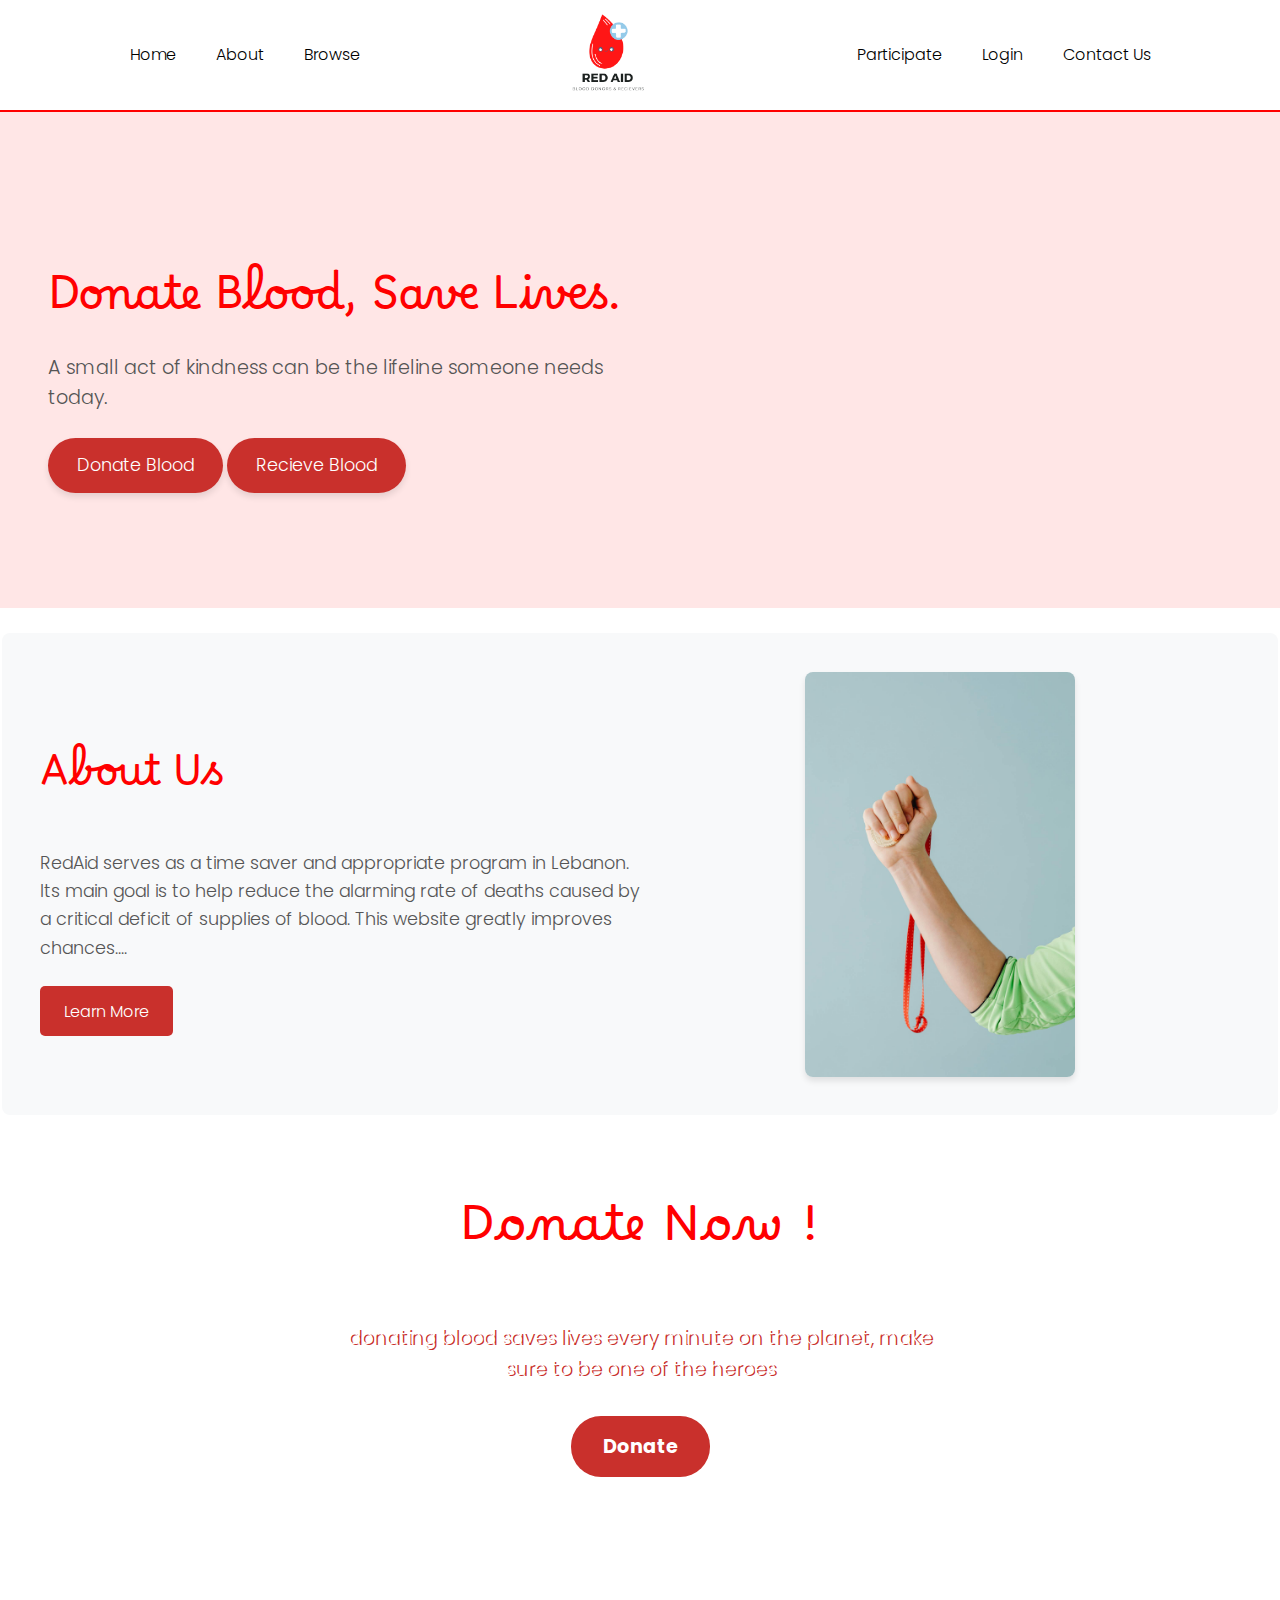
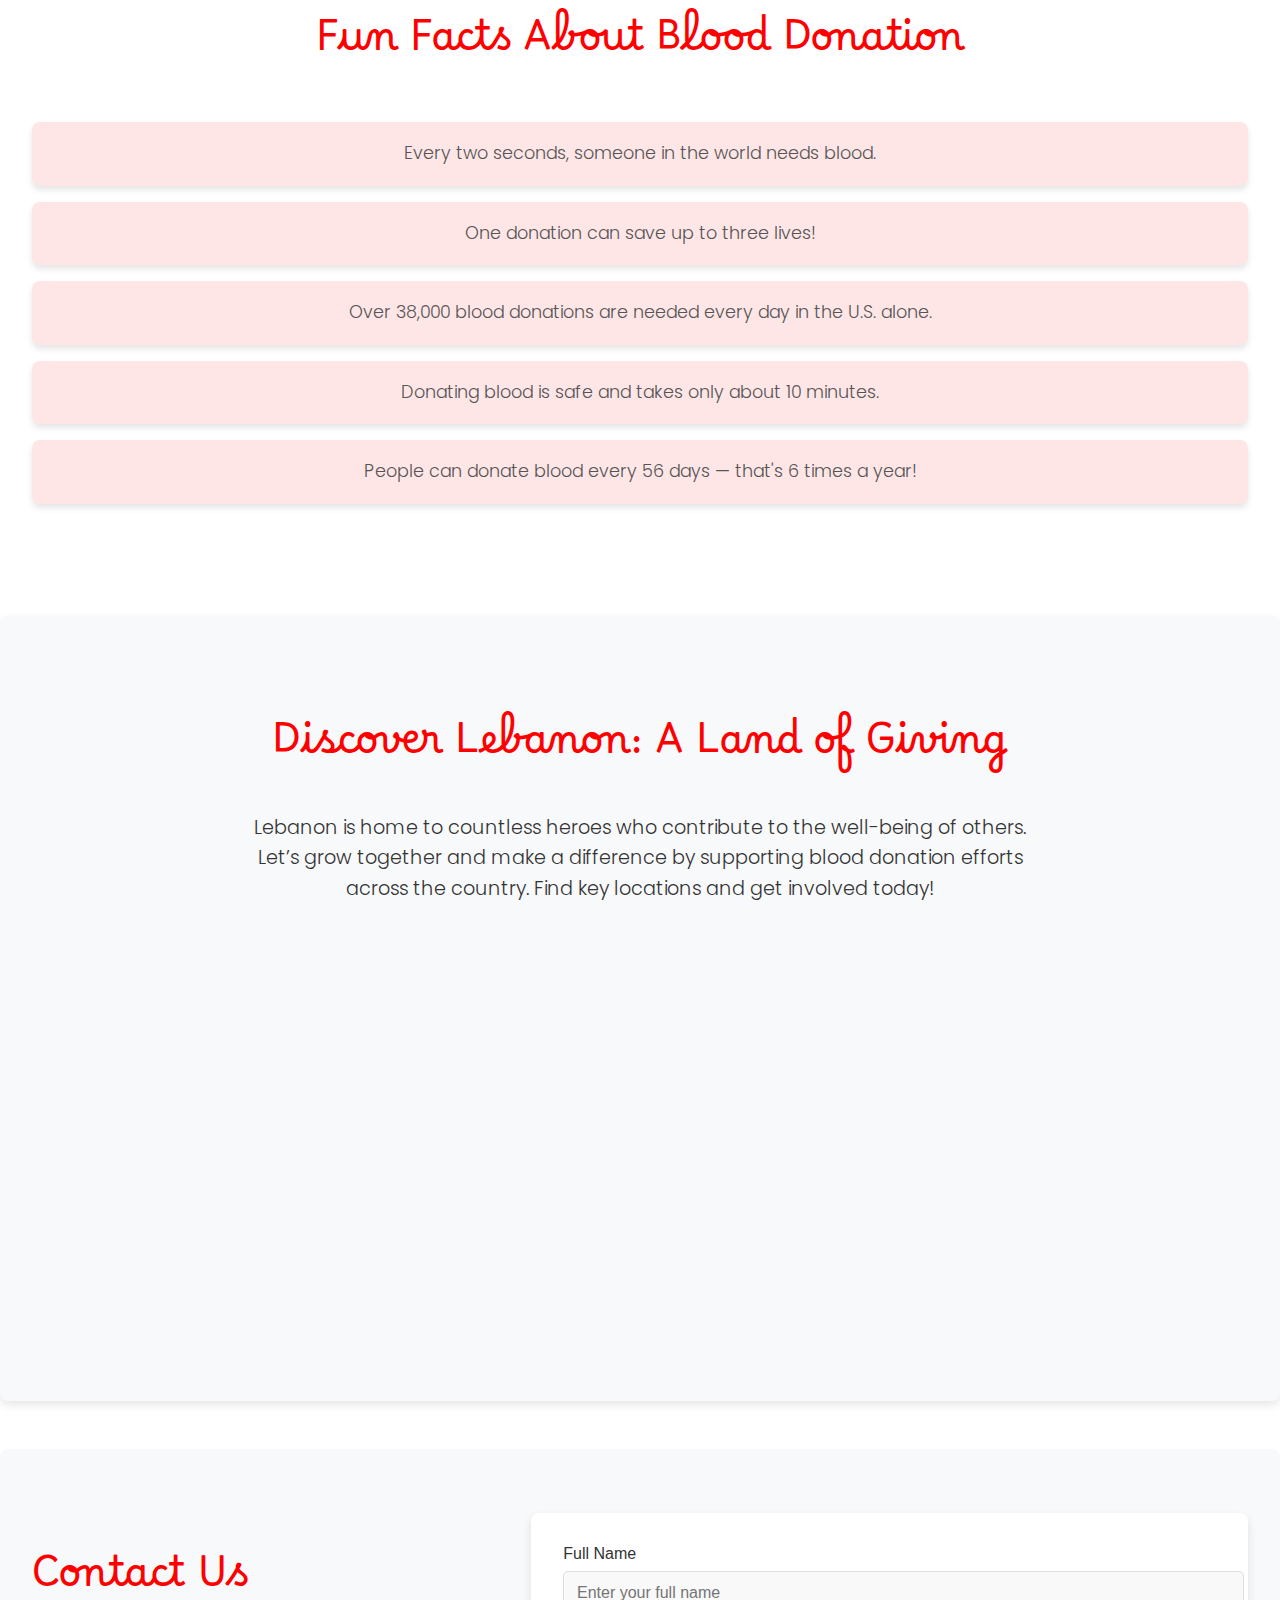
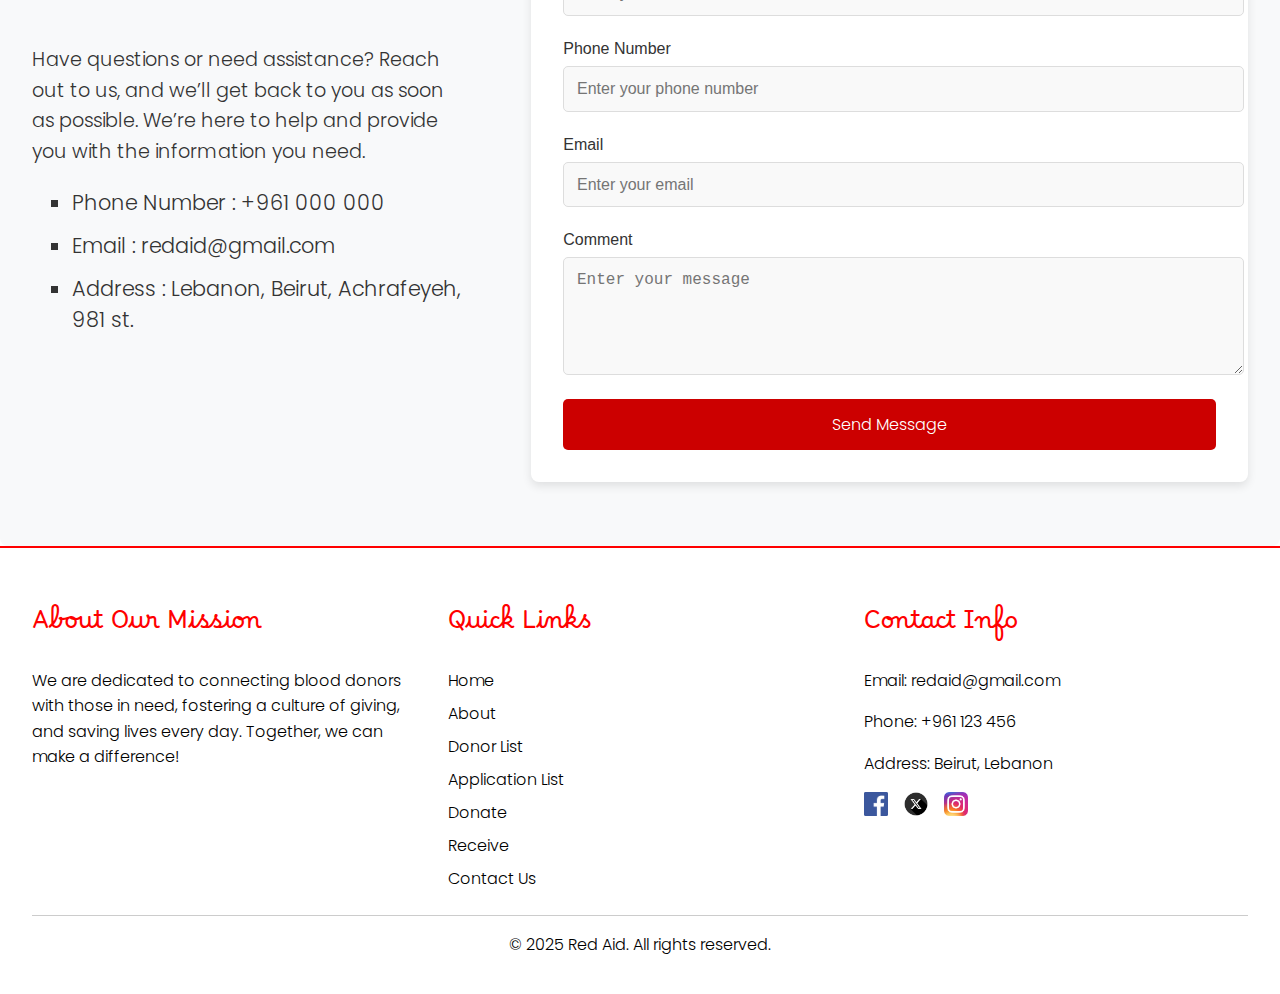
<file: index.html>
<!DOCTYPE html>
<html lang="en">
<head>
    <meta charset="UTF-8">
    <meta name="viewport" content="width=device-width, initial-scale=1.0">
    <title>Blood Aid</title>
    <link rel="stylesheet" href="styles/general.css">
    <script src="./js/header.js" defer></script>
    <link rel="stylesheet" href="styles/index.css">
    <link rel="icon" type="image/png" href="./Red Aid.png">
</head>
<body>
   
    <header id="desktopHeader">
        <nav>
            <ul>
                <li><a href="index.html">Home</a></li>
                <li><a href="about.html">About</a></li>
                <li>
                    <a href="#">Browse</a>
                    <ul class="dropdown">
                        <li><a href="donorList.html">Donor List</a></li>
                        <li><a href="applicationList.html">Application List</a></li>
                    </ul>
                </li>
            </ul>
        </nav>
    
        <div id="titleBox">
            <img src="Red Aid.png" alt="Blood Aid Logo">
        </div>
    
        <nav>
            <ul>
                <li>
                    <a href="#">Participate</a>
                    <ul class="dropdown">
                        <li><a href="donate.html">Donate</a></li>
                        <li><a href="receive.html">Receive</a></li>
                    </ul>
                </li>
                <li><a href="login.html">Login</a></li>
                <li><a href="contact.html">Contact Us</a></li>
            </ul>
        </nav>
    </header>
    
    <!-- Mobile Header (Hidden on Desktop) -->
    <header id="mobileHeader">
        <div id="titleBoxMobile">
            <img src="Red Aid.png" alt="Blood Aid Logo">
            <button id="menuToggle">&#9776;</button> <!-- Hamburger Icon -->
        </div>
    
        <nav id="mobileNav">

            <h1>Navigation</h1>

            <ul>
                <li><a href="index.html">Home</a></li>
                <li><a href="about.html">About</a></li>
                <li><a href="donorList.html">Donor List</a></li>
                <li><a href="applicationList.html">App List</a></li>
                <li><a href="donate.html">Donate</a></li>
                <li><a href="receive.html">Receive</a></li>
                <li><a href="login.html">Login</a></li>
                <li><a href="contact.html">Contact Us</a></li>
            </ul>

            <div class="social-links">
                <a href="#"><img src="./assets/facebookLogo.png" alt="Facebook"></a>
                <a href="#"><img src="./assets/xLogo.png" alt="Twitter"></a>
                <a href="#"><img src="./assets/instagramLogo.png" alt="Instagram"></a>
            </div>

        </nav>
    </header>
    

    <main>

        <section id="heroSection">
            
            <div>
                <h2>Donate Blood, Save Lives.</h2>
                <p>A small act of kindness can be the lifeline someone needs today.</p>
                <button>
                    <a href="donate.html">Donate Blood</a>
                </button>
                <button>
                    <a href="receive.html">Recieve Blood</a>
                </button>
            </div>

            <iframe width="560" height="400" src="https://www.youtube.com/embed/oK6OqphSbjU?si=2muKL_d8oHfhKzXJ" title="YouTube video player" frameborder="0" allow="accelerometer; autoplay; clipboard-write; encrypted-media; gyroscope; picture-in-picture; web-share" referrerpolicy="strict-origin-when-cross-origin" allowfullscreen></iframe>
            
        </section>

        <section id="aboutUs">

            <div class="about-content">
                <h2>About Us</h2>
        
                <p>
                    RedAid serves as a time saver and appropriate program in Lebanon. Its main goal is to help reduce the alarming rate of deaths caused by a critical deficit of supplies of blood. This website greatly improves chances....
                </p>
        
                <button><a href="about.html">Learn More</a></button>
            </div>
        
            <div class="about-image">
                <img src="assets/aboutVertical.jpg" alt="blood donation">
            </div>
        
        </section>

        <section id="callForAction">

            <h2>Donate Now !</h2>

            <p>donating blood saves lives every minute on the planet, make sure to be one of the heroes</p>

            <button><a href="donate.html">Donate</a></button>

        </section>

        <section id="funFacts">

            <h2>Fun Facts About Blood Donation</h2>
        
            <ul>
                <li>Every two seconds, someone in the world needs blood.</li>
                <li>One donation can save up to three lives!</li>
                <li>Over 38,000 blood donations are needed every day in the U.S. alone.</li>
                <li>Donating blood is safe and takes only about 10 minutes.</li>
                <li>People can donate blood every 56 days — that's 6 times a year!</li>
            </ul>
        
        </section>

        <section id="mapSection">

            <h2>Discover Lebanon: A Land of Giving</h2>
        
            <p>Lebanon is home to countless heroes who contribute to the well-being of others. Let’s grow together and make a difference by supporting blood donation efforts across the country. Find key locations and get involved today!</p>
        
            <div class="mapouter">
                <div class="gmap_canvas">
                    <iframe class="gmap_iframe" frameborder="0" scrolling="no" marginheight="0" marginwidth="0" src="https://maps.google.com/maps?width=650&amp;height=400&amp;hl=en&amp;q=Lebanon&amp;t=&amp;z=8&amp;ie=UTF8&amp;iwloc=B&amp;output=embed"></iframe>
                </div>
            </div>
        
        </section>

        <section id="contactUs">

            <div class="left">
                <h2>Contact Us</h2>
                <p>
                    Have questions or need assistance? Reach out to us, and we’ll get back to you as soon as possible. We’re here to help and provide you with the information you need.
                </p>
                <ul>
                    <li>Phone Number : +961 000 000</li>
                    <li>Email : redaid@gmail.com</li>
                    <li>Address : Lebanon, Beirut, Achrafeyeh, 981 st.</li>
                </ul>
            </div>
        
            <div class="right">
                <form action="https://formsubmit.co/mila.malaeb@gmail.com" method="POST" id="contactForm">
                    <div class="form-group">
                        <label for="fullName">Full Name</label>
                        <input type="text" id="fullName" name="fullName" placeholder="Enter your full name" required>
                    </div>
                    <div class="form-group">
                        <label for="phoneNumber">Phone Number</label>
                        <input type="tel" id="phoneNumber" name="phoneNumber" placeholder="Enter your phone number" required>
                    </div>
                    <div class="form-group">
                        <label for="email">Email</label>
                        <input type="email" id="email" name="email" placeholder="Enter your email" required>
                    </div>
                    <div class="form-group">
                        <label for="comment">Comment</label>
                        <textarea id="comment" name="comment" placeholder="Enter your message" rows="5" required></textarea>
                    </div>
                    <button type="submit">Send Message</button>
                </form>
            </div>
        
        </section>
        
    </main>

    <footer id="siteFooter">

        <div class="footer-content">
            <div class="footer-left">
                <h3>About Our Mission</h3>
                <p>
                    We are dedicated to connecting blood donors with those in need, fostering a culture of giving, and saving lives every day. Together, we can make a difference!
                </p>
            </div>
    
            <div class="footer-middle">
                <h3>Quick Links</h3>
                <ul>
                    <li><a href="index.html">Home</a></li>
                    <li><a href="about.html">About</a></li>
                    <li><a href="donorList.html">Donor List</a></li>
                    <li><a href="applicationList.html">Application List</a></li>
                    <li><a href="donate.html">Donate</a></li>
                    <li><a href="receive.html">Receive</a></li>
                    <li><a href="contact.html">Contact Us</a></li>
                </ul>
            </div>
    
            <div class="footer-right">
                <h3>Contact Info</h3>
                <p>Email: redaid@gmail.com</p>
                <p>Phone: +961 123 456</p>
                <p>Address: Beirut, Lebanon</p>
                <div class="social-links">
                    <a href="#"><img src="./assets/facebookLogo.png" alt="Facebook"></a>
                    <a href="#"><img src="./assets/xLogo.png" alt="Twitter"></a>
                    <a href="#"><img src="./assets/instagramLogo.png" alt="Instagram"></a>
                </div>
            </div>
        </div>
    
        <div class="footer-bottom">
            <p>&copy; 2025 Red Aid. All rights reserved.</p>
        </div>
    
    </footer>
    
   
</body>
</html>
</file>
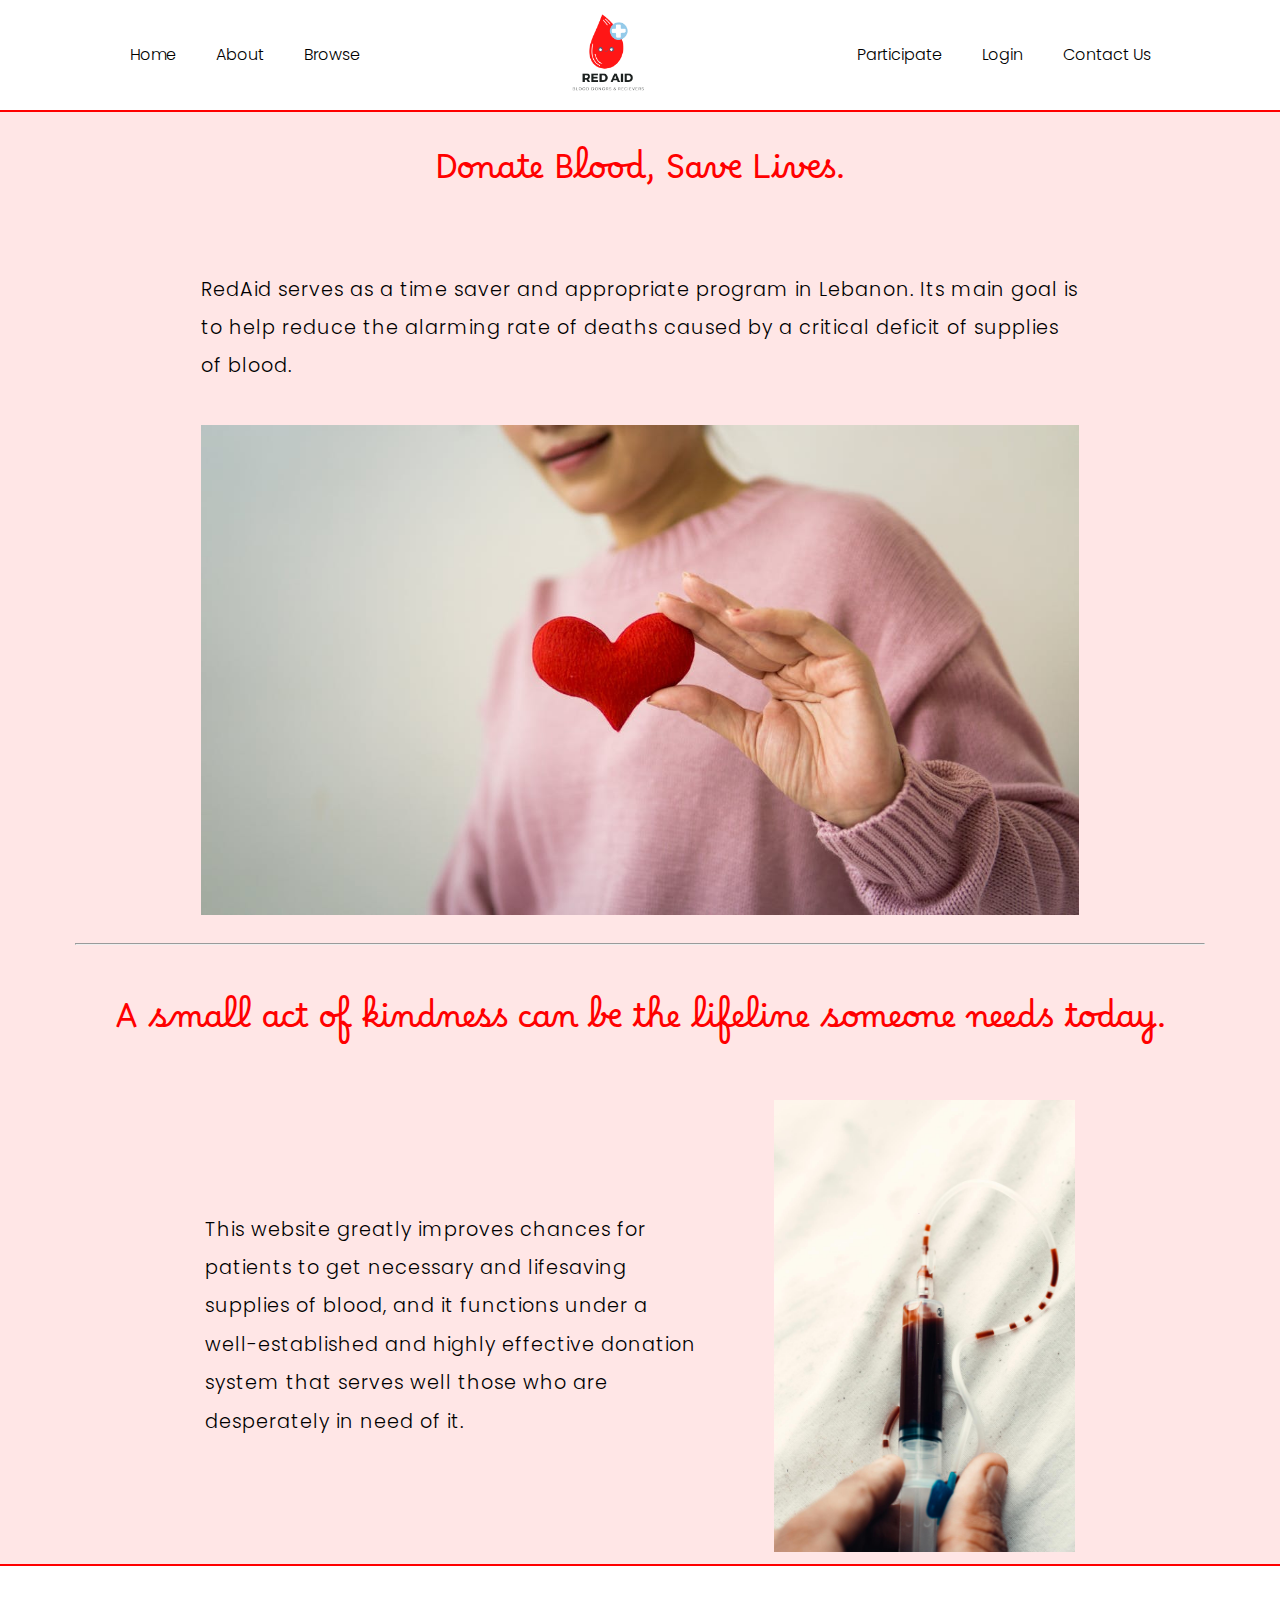
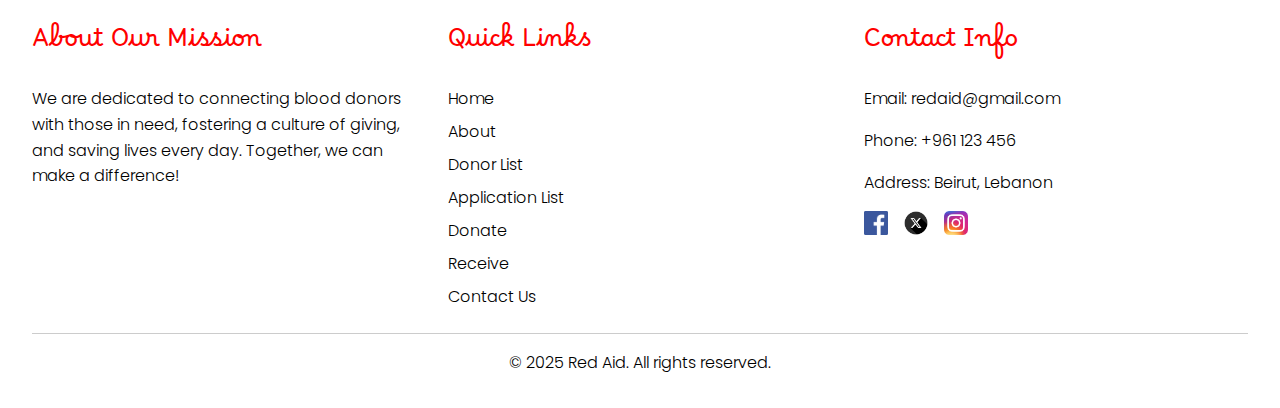
<file: about.html>
<!DOCTYPE html>
<html lang="en">
<head>
    <meta charset="UTF-8">
    <meta name="viewport" content="width=device-width, initial-scale=1.0">
    <title>About Us - Red Aid</title>
    <link rel="stylesheet" href="styles/general.css">
    <link rel="stylesheet" href="styles/about.css">
    <script src="./js/header.js" defer></script>
    <link rel="icon" type="image/png" href="./Red Aid.png">
</head>
<body>
    
  <header id="desktopHeader">
    <nav>
        <ul>
            <li><a href="index.html">Home</a></li>
            <li><a href="about.html">About</a></li>
            <li>
                <a href="#">Browse</a>
                <ul class="dropdown">
                    <li><a href="donorList.html">Donor List</a></li>
                    <li><a href="applicationList.html">Application List</a></li>
                </ul>
            </li>
        </ul>
    </nav>

    <div id="titleBox">
        <img src="Red Aid.png" alt="Blood Aid Logo">
    </div>

    <nav>
        <ul>
            <li>
                <a href="#">Participate</a>
                <ul class="dropdown">
                    <li><a href="donate.html">Donate</a></li>
                    <li><a href="receive.html">Receive</a></li>
                </ul>
            </li>
            <li><a href="login.html">Login</a></li>
            <li><a href="contact.html">Contact Us</a></li>
        </ul>
    </nav>
</header>

<!-- Mobile Header (Hidden on Desktop) -->
<header id="mobileHeader">
    <div id="titleBoxMobile">
        <img src="Red Aid.png" alt="Blood Aid Logo">
        <button id="menuToggle">&#9776;</button> <!-- Hamburger Icon -->
    </div>

    <nav id="mobileNav">

        <h1>Navigation</h1>

        <ul>
            <li><a href="index.html">Home</a></li>
            <li><a href="about.html">About</a></li>
            <li><a href="donorList.html">Donor List</a></li>
            <li><a href="applicationList.html">App List</a></li>
            <li><a href="donate.html">Donate</a></li>
            <li><a href="receive.html">Receive</a></li>
            <li><a href="login.html">Login</a></li>
            <li><a href="contact.html">Contact Us</a></li>
        </ul>
    </nav>
</header>

    <main id="aboutMain">
        <h1>Donate Blood, Save Lives.</h1>

        <p id="mainPara">
            RedAid serves as a time saver and appropriate program in Lebanon. Its main goal is to help reduce the alarming rate of deaths caused by a critical deficit of supplies of blood.
        </p>

        <img src="./assets/about2.jpg" id="horiImg" alt="">

        <hr>

        <h1 id="otherTitle">A small act of kindness can be the lifeline someone needs today.</h1>

        <div class="aboutSection">

            <p>
                This website greatly improves chances for patients to get necessary and lifesaving supplies of blood, and it functions under a well-established and highly effective donation system that serves well those who are desperately in need of it.
            </p>

            <img src="./assets/about1.jpg" alt="">
          
        </div>
    </main>

    <footer id="siteFooter">

      <div class="footer-content">
          <div class="footer-left">
              <h3>About Our Mission</h3>
              <p>
                  We are dedicated to connecting blood donors with those in need, fostering a culture of giving, and saving lives every day. Together, we can make a difference!
              </p>
          </div>
  
          <div class="footer-middle">
              <h3>Quick Links</h3>
              <ul>
                  <li><a href="index.html">Home</a></li>
                  <li><a href="about.html">About</a></li>
                  <li><a href="#">Donor List</a></li>
                  <li><a href="#">Application List</a></li>
                  <li><a href="#">Donate</a></li>
                  <li><a href="#">Receive</a></li>
                  <li><a href="#contactUs">Contact Us</a></li>
              </ul>
          </div>
  
          <div class="footer-right">
              <h3>Contact Info</h3>
              <p>Email: redaid@gmail.com</p>
              <p>Phone: +961 123 456</p>
              <p>Address: Beirut, Lebanon</p>
              <div class="social-links">
                  <a href="#"><img src="./assets/facebookLogo.png" alt="Facebook"></a>
                  <a href="#"><img src="./assets/xLogo.png" alt="Twitter"></a>
                  <a href="#"><img src="./assets/instagramLogo.png" alt="Instagram"></a>
              </div>
          </div>
      </div>
  
      <div class="footer-bottom">
          <p>&copy; 2025 Red Aid. All rights reserved.</p>
      </div>
  
  </footer>

</body>
</html>
</file>
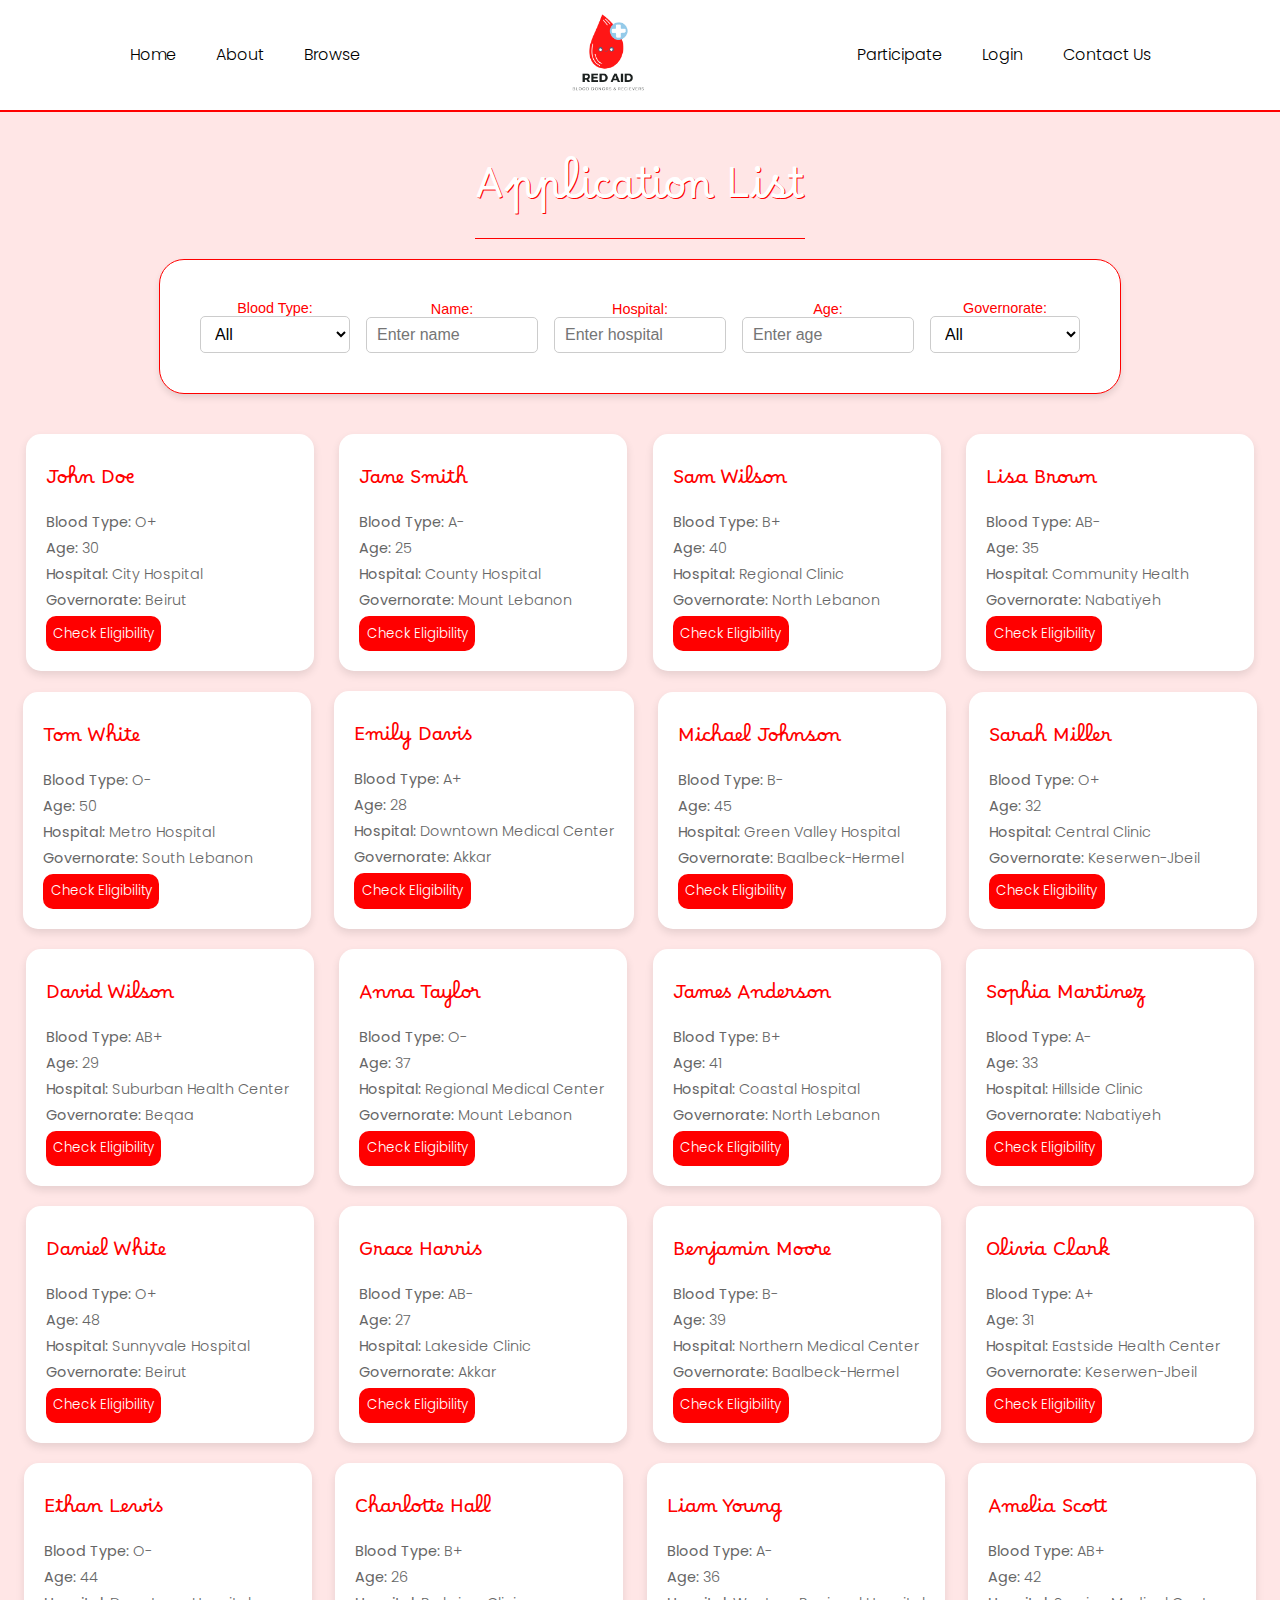
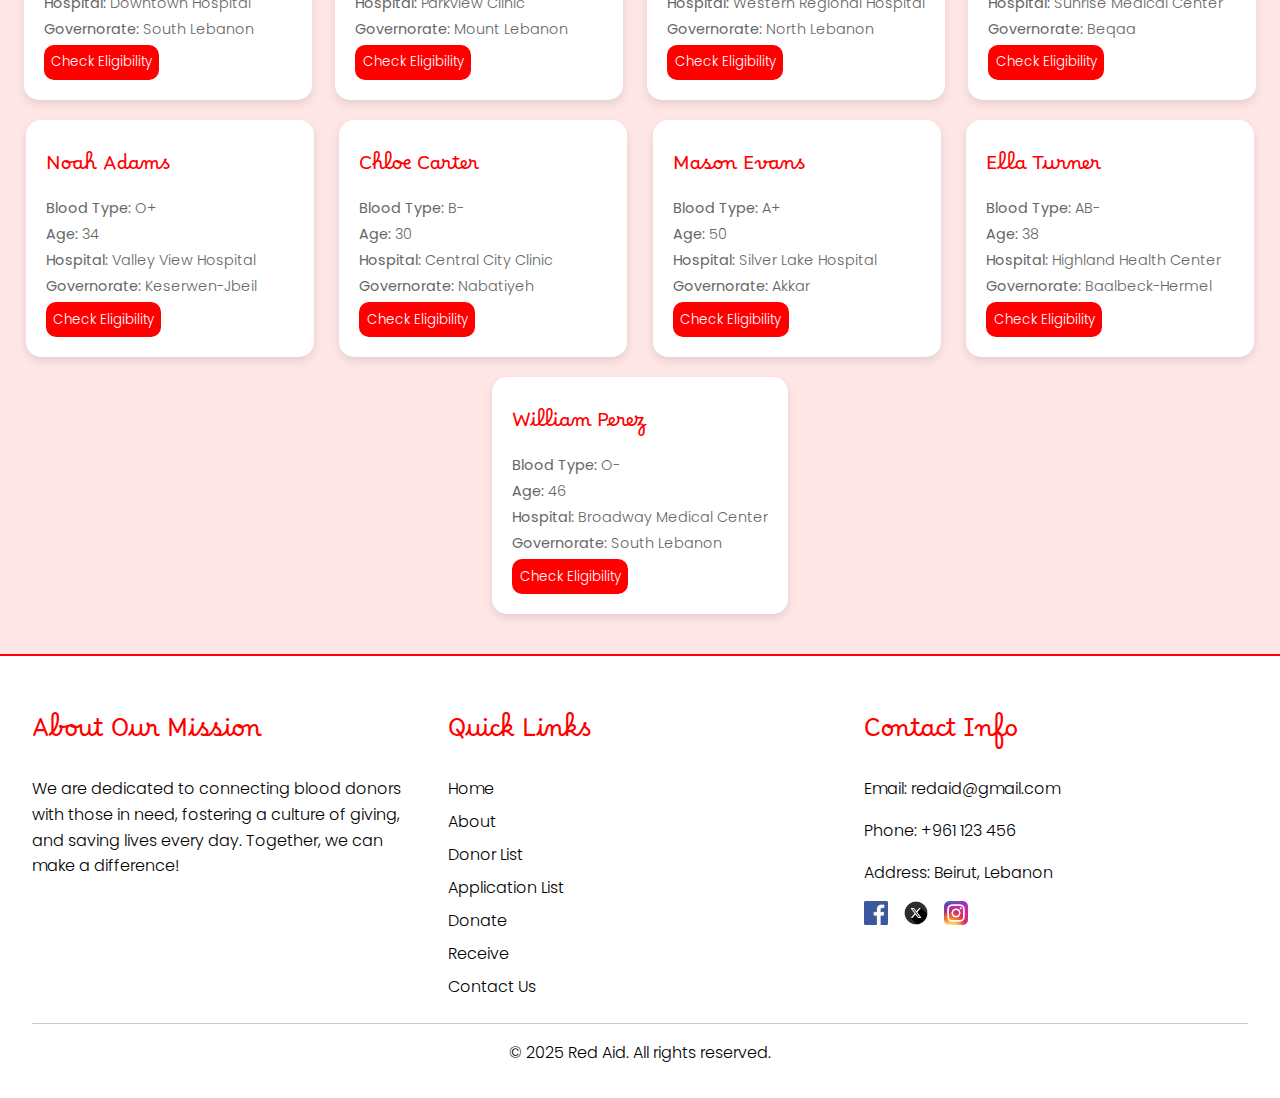
<file: applicationList.html>
<!DOCTYPE html>
<html lang="en">
<head>
    <meta charset="UTF-8">
    <meta name="viewport" content="width=device-width, initial-scale=1.0">
    <title>Red Aid</title>
    <link rel="stylesheet" href="styles/general.css">
    <link rel="icon" type="image/png" href="./Red Aid.png">
    <link rel="stylesheet" href="styles/applicationList.css">
    <script src="./js/applicationJS.js" defer></script>
    <script src="./js/header.js" defer></script>
</head>
<body>

    <header id="desktopHeader">
        <nav>
            <ul>
                <li><a href="index.html">Home</a></li>
                <li><a href="about.html">About</a></li>
                <li>
                    <a href="#">Browse</a>
                    <ul class="dropdown">
                        <li><a href="donorList.html">Donor List</a></li>
                        <li><a href="applicationList.html">Application List</a></li>
                    </ul>
                </li>
            </ul>
        </nav>
    
        <div id="titleBox">
            <img src="Red Aid.png" alt="Blood Aid Logo">
        </div>
    
        <nav>
            <ul>
                <li>
                    <a href="#">Participate</a>
                    <ul class="dropdown">
                        <li><a href="donate.html">Donate</a></li>
                        <li><a href="receive.html">Receive</a></li>
                    </ul>
                </li>
                <li><a href="login.html">Login</a></li>
                <li><a href="contact.html">Contact Us</a></li>
            </ul>
        </nav>
    </header>
    
    <!-- Mobile Header (Hidden on Desktop) -->
    <header id="mobileHeader">
        <div id="titleBoxMobile">
            <img src="Red Aid.png" alt="Blood Aid Logo">
            <button id="menuToggle">&#9776;</button> <!-- Hamburger Icon -->
        </div>
    
        <nav id="mobileNav">
    
            <h1>Navigation</h1>
    
            <ul>
                <li><a href="index.html">Home</a></li>
                <li><a href="about.html">About</a></li>
                <li><a href="donorList.html">Donor List</a></li>
                <li><a href="applicationList.html">App List</a></li>
                <li><a href="donate.html">Donate</a></li>
                <li><a href="receive.html">Receive</a></li>
                <li><a href="login.html">Login</a></li>
                <li><a href="contact.html">Contact Us</a></li>
            </ul>
        </nav>
    </header>


    <main>
        <h1>Application List</h1>
        <div class="filter-container">
            <label>
                Blood Type:
                <select id="bloodTypeFilter">
                    <option value="">All</option>
                    <option value="A+">A+</option>
                    <option value="A-">A-</option>
                    <option value="B+">B+</option>
                    <option value="B-">B-</option>
                    <option value="AB+">AB+</option>
                    <option value="AB-">AB-</option>
                    <option value="O+">O+</option>
                    <option value="O-">O-</option>
                </select>
            </label>
            <label>
                Name:
                <input type="text" id="nameFilter" placeholder="Enter name">
            </label>
            <label>
                Hospital:
                <input type="text" id="hospitalFilter" placeholder="Enter hospital">
            </label>
            <label>
                Age:
                <input type="number" id="ageFilter" placeholder="Enter age">
            </label>
            <label>
                Governorate:
                <select id="governorateFilter">
                    <option value="">All</option>
                    <option value="akkar">Akkar</option>
                    <option value="baalbeck-hermel">Baalbeck-Hermel</option>
                    <option value="beirut">Beirut</option>
                    <option value="mountLebanon">Mount Lebanon</option>
                    <option value="northLebanon">North Lebanon</option>
                    <option value="nabatiyeh">Nabatiyeh</option>
                    <option value="southLebanon">South Lebanon</option>
                    <option value="keserwenJbeil">Keserwen-Jbeil</option>
                    <option value="beqaa">Beqaa</option>
                </select>
            </label>            
        </div>

        <div class="cards-container" id="applicationList">
            <!-- Cards will be dynamically inserted here -->
        </div>

        <!-- Modal for Eligibility Form -->
<!-- Modal for Eligibility Form -->
<div id="eligibilityModal" class="modal">
    <div class="modal-content">
        <h2>Eligibility Check</h2>
        <form id="eligibilityForm">
            <label id="bloodtypeQuestion">Is your blood type compatible with the receiver?</label>
            <div>
                <input type="radio" name="compatibleBlood" value="yes" required> Yes
                <input type="radio" name="compatibleBlood" value="no"> No
            </div>

            <label>Have you donated blood in the last two weeks?</label>
            <div>
                <input type="radio" name="recentDonation" value="yes" required> Yes
                <input type="radio" name="recentDonation" value="no"> No
            </div>

            <label>Do you have any chronic illnesses?</label>
            <div>
                <input type="radio" name="chronicIllness" value="yes" required> Yes
                <input type="radio" name="chronicIllness" value="no"> No
            </div>

            <label>Do you have any blood diseases?</label>
            <div>
                <input type="radio" name="bloodDisease" value="yes" required> Yes
                <input type="radio" name="bloodDisease" value="no"> No
            </div>

            <label>Do you take any chronic medicine?</label>
            <div>
                <input type="radio" name="chronicMedicine" value="yes" required> Yes
                <input type="radio" name="chronicMedicine" value="no"> No
            </div>

            <label>Do you have allergies?</label>
            <div>
                <input type="radio" name="allergy" value="yes" required> Yes
                <input type="radio" name="allergy" value="no"> No
            </div>

            <label>Are you feeling healthy and well today?</label>
            <div>
                <input type="radio" name="healthyToday" value="yes" required> Yes
                <input type="radio" name="healthyToday" value="no"> No
            </div>

            <label>Are you currently taking antibiotics or any other medication for an infection?</label>
            <div>
                <input type="radio" name="antibiotics" value="yes" required> Yes
                <input type="radio" name="antibiotics" value="no"> No
            </div>

            <label>In the past 48 hours, have you donated platelets, plasma, or leukocytes?</label>
            <div>
                <input type="radio" name="recentPlasmaDonation" value="yes" required> Yes
                <input type="radio" name="recentPlasmaDonation" value="no"> No
            </div>

            <label>Have you had any vaccinations or other shots?</label>
            <div>
                <input type="radio" name="vaccination" value="yes" required> Yes
                <input type="radio" name="vaccination" value="no"> No
            </div>

            <label>Have you donated whole blood?</label>
            <div>
                <input type="radio" name="wholeBloodDonation" value="yes" required> Yes
                <input type="radio" name="wholeBloodDonation" value="no"> No
            </div>

            <label>Have you been pregnant or are you pregnant now?</label>
            <div>
                <input type="radio" name="pregnant" value="yes" required> Yes
                <input type="radio" name="pregnant" value="no"> No
            </div>

            <label>Have you had surgery, an endoscopy, or other invasive procedure?</label>
            <div>
                <input type="radio" name="surgery" value="yes" required> Yes
                <input type="radio" name="surgery" value="no"> No
            </div>

            <label>Have you had a tattoo?</label>
            <div>
                <input type="radio" name="tattoo" value="yes" required> Yes
                <input type="radio" name="tattoo" value="no"> No
            </div>

            <label>Have you tested positive for the HIV/AIDS virus?</label>
            <div>
                <input type="radio" name="hivTest" value="yes" required> Yes
                <input type="radio" name="hivTest" value="no"> No
            </div>

            <button type="submit">Submit</button>
            <button type="button" id="closeModal">Close</button>
        </form>
        <div id="eligibilityResult" class="hidden">
            <!-- Result will be displayed here -->
        </div>
    </div>
</div>



    </main>

    <footer id="siteFooter">

        <div class="footer-content">
            <div class="footer-left">
                <h3>About Our Mission</h3>
                <p>
                    We are dedicated to connecting blood donors with those in need, fostering a culture of giving, and saving lives every day. Together, we can make a difference!
                </p>
            </div>
    
            <div class="footer-middle">
                <h3>Quick Links</h3>
                <ul>
                    <li><a href="index.html">Home</a></li>
                    <li><a href="about.html">About</a></li>
                    <li><a href="#">Donor List</a></li>
                    <li><a href="#">Application List</a></li>
                    <li><a href="#">Donate</a></li>
                    <li><a href="#">Receive</a></li>
                    <li><a href="#contactUs">Contact Us</a></li>
                </ul>
            </div>
    
            <div class="footer-right">
                <h3>Contact Info</h3>
                <p>Email: redaid@gmail.com</p>
                <p>Phone: +961 123 456</p>
                <p>Address: Beirut, Lebanon</p>
                <div class="social-links">
                    <a href="#"><img src="./assets/facebookLogo.png" alt="Facebook"></a>
                    <a href="#"><img src="./assets/xLogo.png" alt="Twitter"></a>
                    <a href="#"><img src="./assets/instagramLogo.png" alt="Instagram"></a>
                </div>
            </div>
        </div>
    
        <div class="footer-bottom">
            <p>&copy; 2025 Red Aid. All rights reserved.</p>
        </div>
    
    </footer>
    
</body>
</html>
</file>
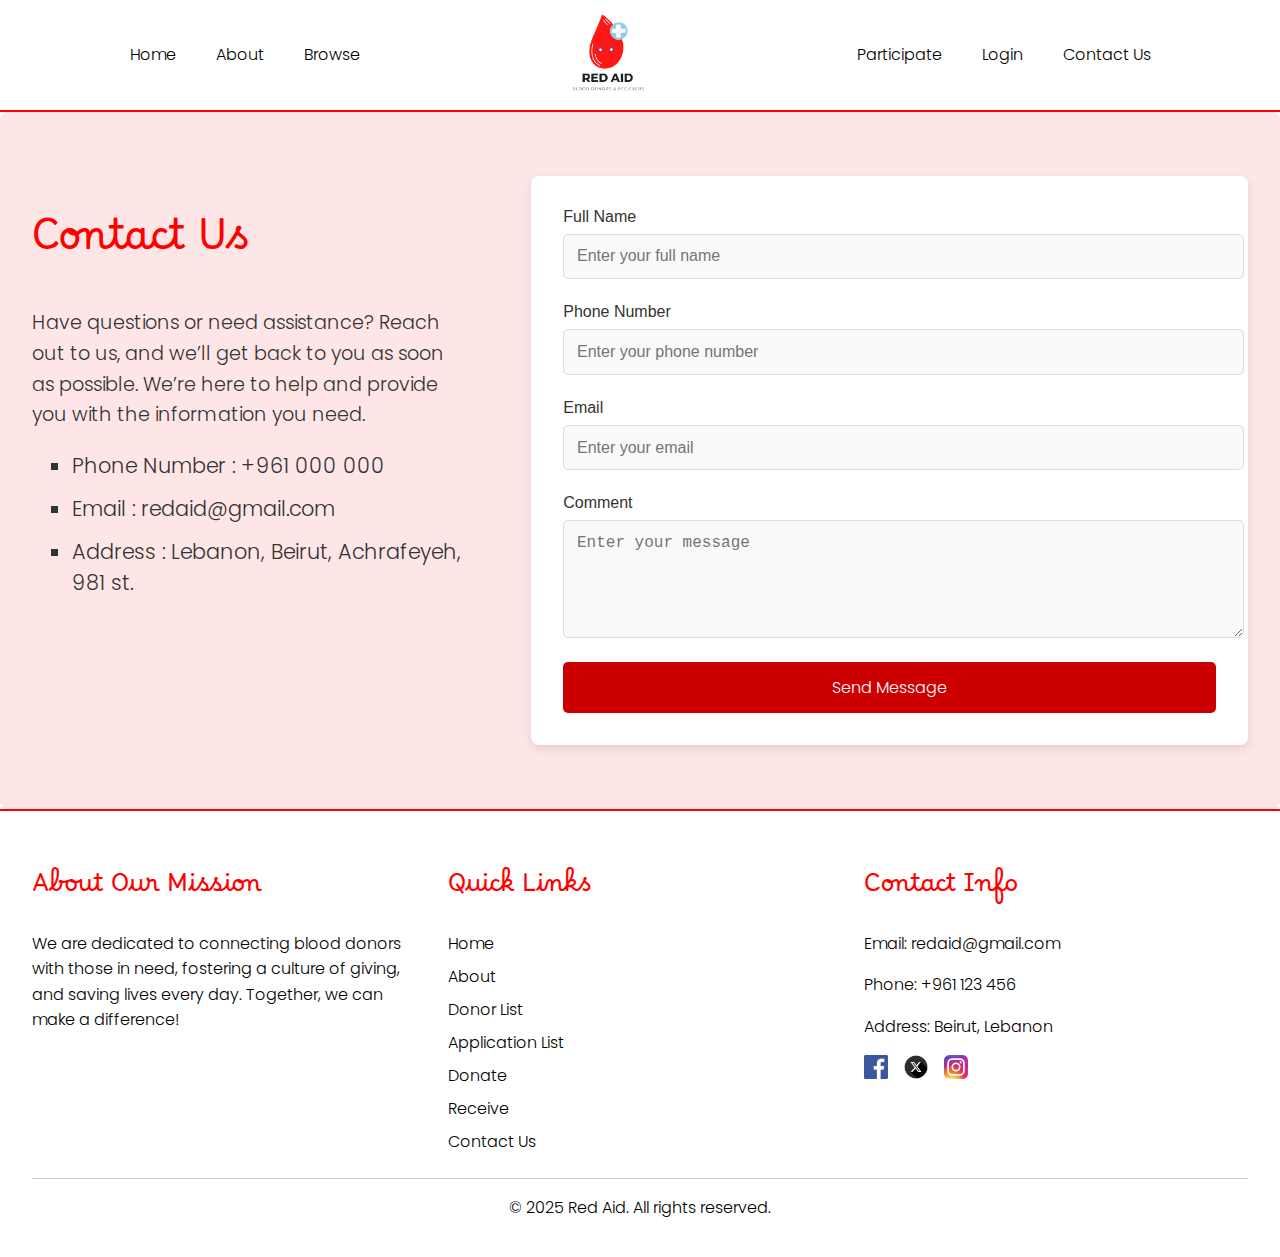
<file: contact.html>
<!DOCTYPE html>
<html lang="en">
<head>
    <meta charset="UTF-8">
    <meta name="viewport" content="width=device-width, initial-scale=1.0">
    <title>Red Aid</title>
    <link rel="stylesheet" href="styles/general.css">
    <link rel="icon" type="image/png" href="./Red Aid.png">
    <link rel="stylesheet" href="styles/index.css">
    <script src="./js/header.js" defer></script>
</head>
<body>

    <header id="desktopHeader">
        <nav>
            <ul>
                <li><a href="index.html">Home</a></li>
                <li><a href="about.html">About</a></li>
                <li>
                    <a href="#">Browse</a>
                    <ul class="dropdown">
                        <li><a href="donorList.html">Donor List</a></li>
                        <li><a href="applicationList.html">Application List</a></li>
                    </ul>
                </li>
            </ul>
        </nav>
    
        <div id="titleBox">
            <img src="Red Aid.png" alt="Blood Aid Logo">
        </div>
    
        <nav>
            <ul>
                <li>
                    <a href="#">Participate</a>
                    <ul class="dropdown">
                        <li><a href="donate.html">Donate</a></li>
                        <li><a href="receive.html">Receive</a></li>
                    </ul>
                </li>
                <li><a href="login.html">Login</a></li>
                <li><a href="contact.html">Contact Us</a></li>
            </ul>
        </nav>
    </header>
    
    <!-- Mobile Header (Hidden on Desktop) -->
    <header id="mobileHeader">
        <div id="titleBoxMobile">
            <img src="Red Aid.png" alt="Blood Aid Logo">
            <button id="menuToggle">&#9776;</button> <!-- Hamburger Icon -->
        </div>
    
        <nav id="mobileNav">
    
            <h1>Navigation</h1>
    
            <ul>
                <li><a href="index.html">Home</a></li>
                <li><a href="about.html">About</a></li>
                <li><a href="donorList.html">Donor List</a></li>
                <li><a href="applicationList.html">App List</a></li>
                <li><a href="donate.html">Donate</a></li>
                <li><a href="receive.html">Receive</a></li>
                <li><a href="login.html">Login</a></li>
                <li><a href="contact.html">Contact Us</a></li>
            </ul>
        </nav>
    </header>
    

    <main>

        <section id="contactUs" style="background-color: #ffe6e6;">

            <div class="left">
                <h2>Contact Us</h2>
                <p>
                    Have questions or need assistance? Reach out to us, and we’ll get back to you as soon as possible. We’re here to help and provide you with the information you need.
                </p>
                <ul>
                    <li>Phone Number : +961 000 000</li>
                    <li>Email : redaid@gmail.com</li>
                    <li>Address : Lebanon, Beirut, Achrafeyeh, 981 st.</li>
                </ul>
            </div>
        
            <div class="right">
                <form action="https://formsubmit.co/mila.malaeb@gmail.com" method="POST" id="contactForm">
                    <div class="form-group">
                        <label for="fullName">Full Name</label>
                        <input type="text" id="fullName" name="fullName" placeholder="Enter your full name" required>
                    </div>
                    <div class="form-group">
                        <label for="phoneNumber">Phone Number</label>
                        <input type="tel" id="phoneNumber" name="phoneNumber" placeholder="Enter your phone number" required>
                    </div>
                    <div class="form-group">
                        <label for="email">Email</label>
                        <input type="email" id="email" name="email" placeholder="Enter your email" required>
                    </div>
                    <div class="form-group">
                        <label for="comment">Comment</label>
                        <textarea id="comment" name="comment" placeholder="Enter your message" rows="5" required></textarea>
                    </div>
                    <button type="submit">Send Message</button>
                </form>
            </div>
        
        </section>

    </main>
    
    <footer id="siteFooter">

        <div class="footer-content">
            <div class="footer-left">
                <h3>About Our Mission</h3>
                <p>
                    We are dedicated to connecting blood donors with those in need, fostering a culture of giving, and saving lives every day. Together, we can make a difference!
                </p>
            </div>
    
            <div class="footer-middle">
                <h3>Quick Links</h3>
                <ul>
                    <li><a href="index.html">Home</a></li>
                    <li><a href="about.html">About</a></li>
                    <li><a href="#">Donor List</a></li>
                    <li><a href="#">Application List</a></li>
                    <li><a href="#">Donate</a></li>
                    <li><a href="#">Receive</a></li>
                    <li><a href="#contactUs">Contact Us</a></li>
                </ul>
            </div>
    
            <div class="footer-right">
                <h3>Contact Info</h3>
                <p>Email: redaid@gmail.com</p>
                <p>Phone: +961 123 456</p>
                <p>Address: Beirut, Lebanon</p>
                <div class="social-links">
                    <a href="#"><img src="./assets/facebookLogo.png" alt="Facebook"></a>
                    <a href="#"><img src="./assets/xLogo.png" alt="Twitter"></a>
                    <a href="#"><img src="./assets/instagramLogo.png" alt="Instagram"></a>
                </div>
            </div>
        </div>
    
        <div class="footer-bottom">
            <p>&copy; 2025 Red Aid. All rights reserved.</p>
        </div>
    
    </footer>
    
</body>
</html>
</file>
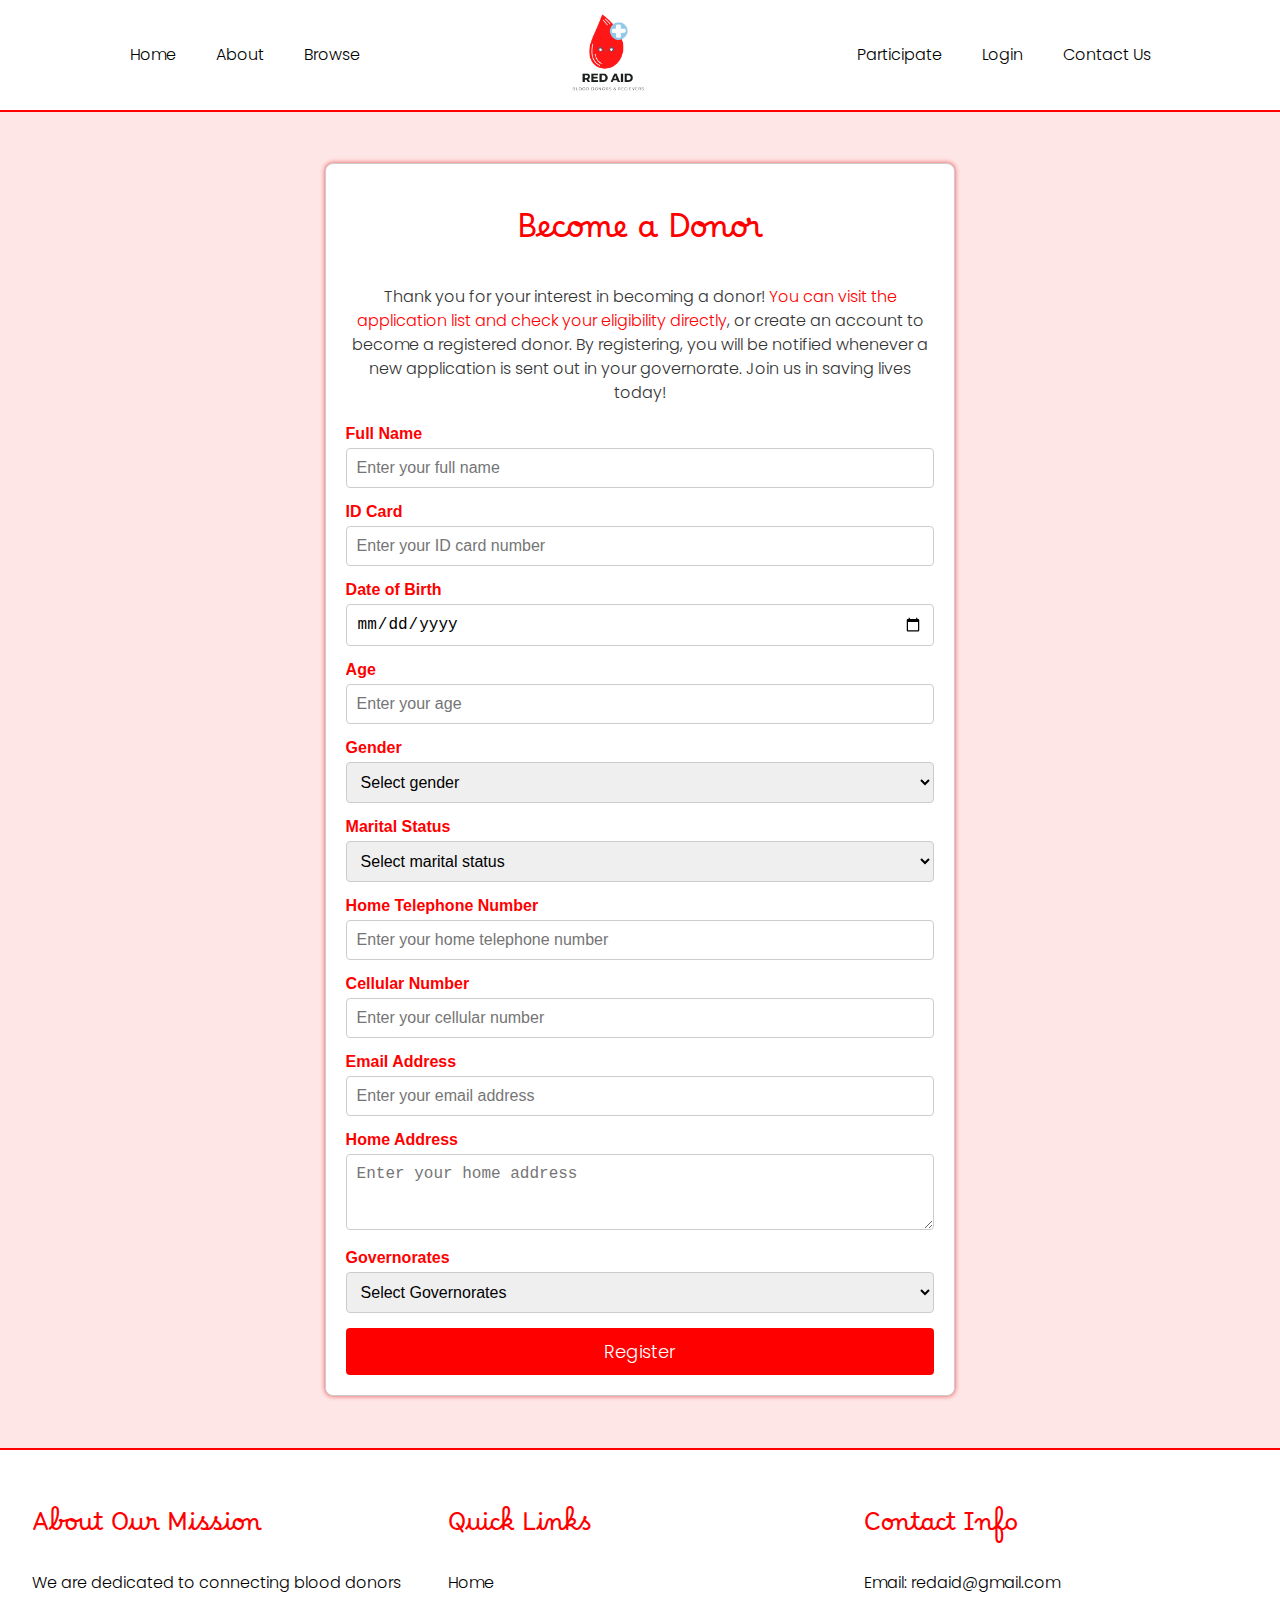
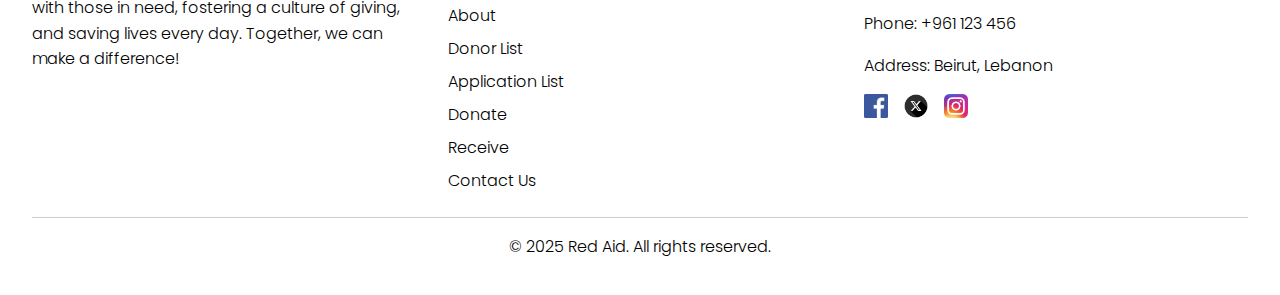
<file: donate.html>
<!DOCTYPE html>
<html lang="en">
<head>
    <meta charset="UTF-8">
    <meta name="viewport" content="width=device-width, initial-scale=1.0">
    <title>Red Aid</title>
    <link rel="stylesheet" href="styles/general.css">
    <link rel="icon" type="image/png" href="./Red Aid.png">
    <link rel="stylesheet" href="./styles/donate.css">
    <script src="./js/header.js" defer></script>
</head>
<body>

  <header id="desktopHeader">
    <nav>
        <ul>
            <li><a href="index.html">Home</a></li>
            <li><a href="about.html">About</a></li>
            <li>
                <a href="#">Browse</a>
                <ul class="dropdown">
                    <li><a href="donorList.html">Donor List</a></li>
                    <li><a href="applicationList.html">Application List</a></li>
                </ul>
            </li>
        </ul>
    </nav>

    <div id="titleBox">
        <img src="Red Aid.png" alt="Blood Aid Logo">
    </div>

    <nav>
        <ul>
            <li>
                <a href="#">Participate</a>
                <ul class="dropdown">
                    <li><a href="donate.html">Donate</a></li>
                    <li><a href="receive.html">Receive</a></li>
                </ul>
            </li>
            <li><a href="login.html">Login</a></li>
            <li><a href="contact.html">Contact Us</a></li>
        </ul>
    </nav>
</header>

<!-- Mobile Header (Hidden on Desktop) -->
<header id="mobileHeader">
    <div id="titleBoxMobile">
        <img src="Red Aid.png" alt="Blood Aid Logo">
        <button id="menuToggle">&#9776;</button> <!-- Hamburger Icon -->
    </div>

    <nav id="mobileNav">

        <h1>Navigation</h1>

        <ul>
            <li><a href="index.html">Home</a></li>
            <li><a href="about.html">About</a></li>
            <li><a href="donorList.html">Donor List</a></li>
            <li><a href="applicationList.html">App List</a></li>
            <li><a href="donate.html">Donate</a></li>
            <li><a href="receive.html">Receive</a></li>
            <li><a href="login.html">Login</a></li>
            <li><a href="contact.html">Contact Us</a></li>
        </ul>
    </nav>
</header>

    <main>

        <div class="container">
            <h1>Become a Donor</h1>
            <p>
              Thank you for your interest in becoming a donor! <span id="imp">You can visit the application list and check your eligibility directly</span>, 
              or create an account to become a registered donor. By registering, you will be notified whenever a new application is sent out 
              in your governorate. Join us in saving lives today!
            </p>
            <form id="donorRegistryForm">
              <label for="name">Full Name</label>
              <input type="text" id="name" name="name" placeholder="Enter your full name" required>
        
              <label for="idCard">ID Card</label>
              <input type="text" id="idCard" name="idCard" placeholder="Enter your ID card number" required>
        
              <label for="dob">Date of Birth</label>
              <input type="date" id="dob" name="dob" required>
        
              <label for="age">Age</label>
              <input type="number" id="age" name="age" placeholder="Enter your age" required>
        
              <label for="gender">Gender</label>
              <select id="gender" name="gender" required>
                <option value="">Select gender</option>
                <option value="male">Male</option>
                <option value="female">Female</option>
                <option value="other">Other</option>
              </select>
        
              <label for="maritalStatus">Marital Status</label>
              <select id="maritalStatus" name="maritalStatus" required>
                <option value="">Select marital status</option>
                <option value="single">Single</option>
                <option value="married">Married</option>
                <option value="divorced">Divorced</option>
                <option value="widowed">Widowed</option>
              </select>
        
              <label for="homePhone">Home Telephone Number</label>
              <input type="tel" id="homePhone" name="homePhone" placeholder="Enter your home telephone number" required>
        
              <label for="cellular">Cellular Number</label>
              <input type="tel" id="cellular" name="cellular" placeholder="Enter your cellular number" required>
        
              <label for="email">Email Address</label>
              <input type="email" id="email" name="email" placeholder="Enter your email address" required>
        
              <label for="address">Home Address</label>
              <textarea id="address" name="address" rows="3" placeholder="Enter your home address" required></textarea>
        
              <label for="governorates">Governorates</label>
              <select id="governorates" name="governorates" required>
                <option value="">Select Governorates</option>
                <option value="akkar">Akkar</option>
                <option value="baalbeck-hermel">Baalbeck-Hermel</option>
                <option value="beirut">Beirut</option>
                <option value="mountLebanon">Mount Lebanon</option>
                <option value="northLebanon">North Lebanon</option>
                <option value="nabatiyeh">Nabatiyeh</option>
                <option value="southLebanon">South Lebanon</option>
                <option value="keserwenJbeil">Keserwen-Jbeil</option>
                <option value="keserwenJbeil">Beqaa</option>
              </select>

              <button type="submit">Register</button>
            </form>
          </div>

    </main>


    <footer id="siteFooter">

        <div class="footer-content">
            <div class="footer-left">
                <h3>About Our Mission</h3>
                <p>
                    We are dedicated to connecting blood donors with those in need, fostering a culture of giving, and saving lives every day. Together, we can make a difference!
                </p>
            </div>
    
            <div class="footer-middle">
                <h3>Quick Links</h3>
                <ul>
                    <li><a href="index.html">Home</a></li>
                    <li><a href="about.html">About</a></li>
                    <li><a href="#">Donor List</a></li>
                    <li><a href="#">Application List</a></li>
                    <li><a href="#">Donate</a></li>
                    <li><a href="#">Receive</a></li>
                    <li><a href="#contactUs">Contact Us</a></li>
                </ul>
            </div>
    
            <div class="footer-right">
                <h3>Contact Info</h3>
                <p>Email: redaid@gmail.com</p>
                <p>Phone: +961 123 456</p>
                <p>Address: Beirut, Lebanon</p>
                <div class="social-links">
                    <a href="#"><img src="./assets/facebookLogo.png" alt="Facebook"></a>
                    <a href="#"><img src="./assets/xLogo.png" alt="Twitter"></a>
                    <a href="#"><img src="./assets/instagramLogo.png" alt="Instagram"></a>
                </div>
            </div>
        </div>
    
        <div class="footer-bottom">
            <p>&copy; 2025 Red Aid. All rights reserved.</p>
        </div>
    
    </footer>
    
</body>
</html>
</file>
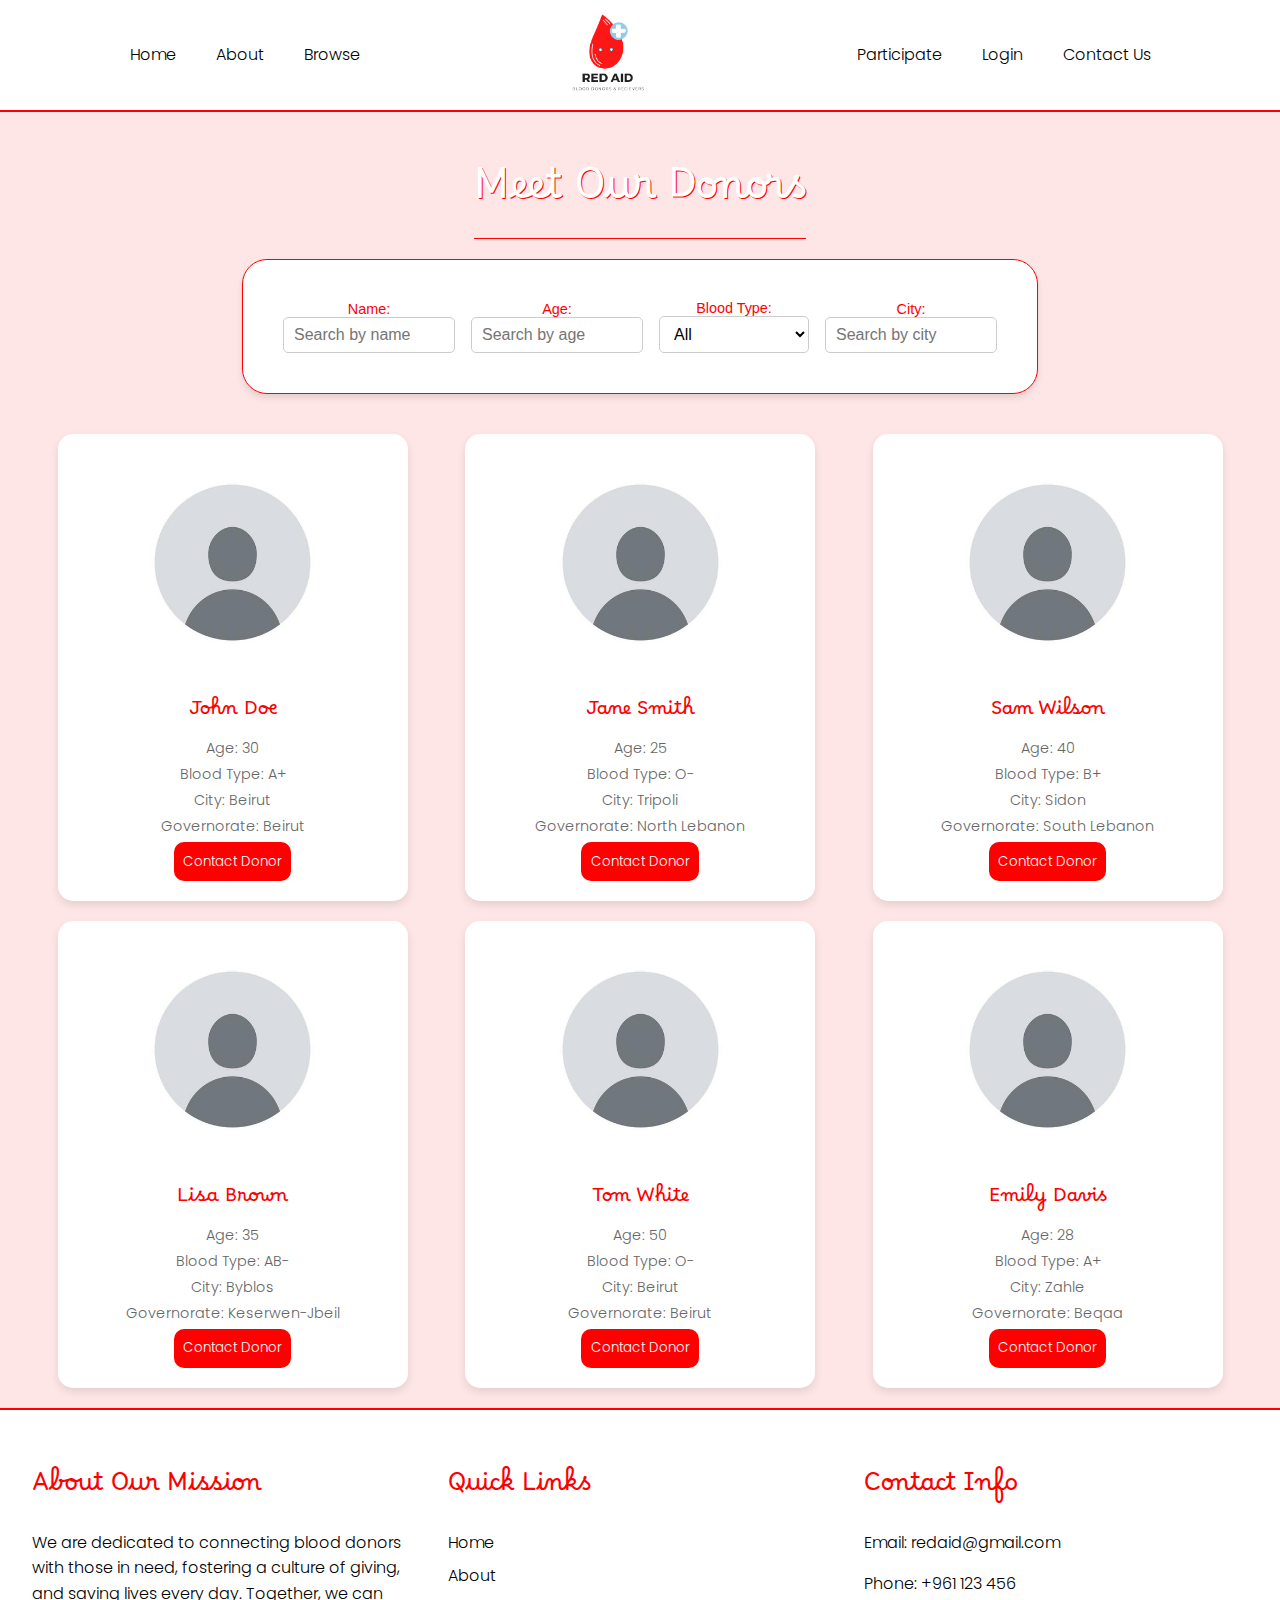
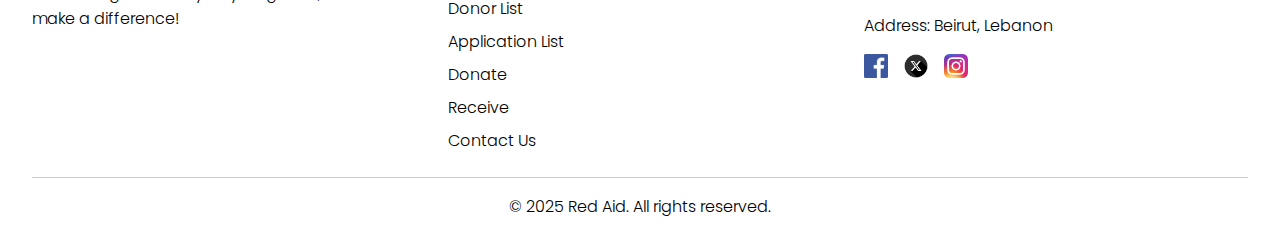
<file: donorList.html>
<!DOCTYPE html>
<html lang="en">
<head>
    <meta charset="UTF-8">
    <meta name="viewport" content="width=device-width, initial-scale=1.0">
    <title>Red Aid</title>
    <link rel="stylesheet" href="styles/general.css">
    <link rel="icon" type="image/png" href="./Red Aid.png">
    <link rel="stylesheet" href="./styles/donorList.css">
    <script src="./js/filter.js" defer></script>
    <script src="./js/header.js" defer></script>
</head>
<body>


    <header id="desktopHeader">
        <nav>
            <ul>
                <li><a href="index.html">Home</a></li>
                <li><a href="about.html">About</a></li>
                <li>
                    <a href="#">Browse</a>
                    <ul class="dropdown">
                        <li><a href="donorList.html">Donor List</a></li>
                        <li><a href="applicationList.html">Application List</a></li>
                    </ul>
                </li>
            </ul>
        </nav>
    
        <div id="titleBox">
            <img src="Red Aid.png" alt="Blood Aid Logo">
        </div>
    
        <nav>
            <ul>
                <li>
                    <a href="#">Participate</a>
                    <ul class="dropdown">
                        <li><a href="donate.html">Donate</a></li>
                        <li><a href="receive.html">Receive</a></li>
                    </ul>
                </li>
                <li><a href="login.html">Login</a></li>
                <li><a href="contact.html">Contact Us</a></li>
            </ul>
        </nav>
    </header>
    
    <!-- Mobile Header (Hidden on Desktop) -->
    <header id="mobileHeader">
        <div id="titleBoxMobile">
            <img src="Red Aid.png" alt="Blood Aid Logo">
            <button id="menuToggle">&#9776;</button> <!-- Hamburger Icon -->
        </div>
    
        <nav id="mobileNav">
    
            <h1>Navigation</h1>
    
            <ul>
                <li><a href="index.html">Home</a></li>
                <li><a href="about.html">About</a></li>
                <li><a href="donorList.html">Donor List</a></li>
                <li><a href="applicationList.html">App List</a></li>
                <li><a href="donate.html">Donate</a></li>
                <li><a href="receive.html">Receive</a></li>
                <li><a href="login.html">Login</a></li>
                <li><a href="contact.html">Contact Us</a></li>
            </ul>
        </nav>
    </header>

    <main>

        <h1>Meet Our Donors</h1>

        <div class="filter-container">
            <label>
                Name:
                <input type="text" id="nameFilter" placeholder="Search by name">
            </label>
            <label>
                Age:
                <input type="number" id="ageFilter" placeholder="Search by age">
            </label>
            <label>
                Blood Type:
                <select id="bloodTypeFilter">
                    <option value="">All</option>
                    <option value="A+">A+</option>
                    <option value="A-">A-</option>
                    <option value="B+">B+</option>
                    <option value="B-">B-</option>
                    <option value="O+">O+</option>
                    <option value="O-">O-</option>
                    <option value="AB+">AB+</option>
                    <option value="AB-">AB-</option>
                </select>
            </label>

            <label>
                City:
                <input type="text" id="cityFilter" placeholder="Search by city">
            </label>

        </div>
    
        <div class="cards-container" id="donorCards">
            <!-- cards will be added by javascript -->
        </div>


        <div class="hiddenSection">
            <div class="modal-content">
                <button class="close-modal">&times;</button>
                <h2>Contact Donor</h2>
                <form>
                    <label>
                        Full Name:
                        <input type="text" name="fullname" placeholder="Enter your full name" required>
                    </label>
                    <label>
                        Phone Number:
                        <input type="tel" name="phone" placeholder="Enter your phone number" required>
                    </label>
                    <label>
                        Message:
                        <textarea name="message" placeholder="Enter your message" required></textarea>
                    </label>
                    <button type="submit">Send Message</button>
                </form>
            </div>
        </div>


    </main>

    <footer id="siteFooter">

        <div class="footer-content">
            <div class="footer-left">
                <h3>About Our Mission</h3>
                <p>
                    We are dedicated to connecting blood donors with those in need, fostering a culture of giving, and saving lives every day. Together, we can make a difference!
                </p>
            </div>
    
            <div class="footer-middle">
                <h3>Quick Links</h3>
                <ul>
                    <li><a href="index.html">Home</a></li>
                    <li><a href="about.html">About</a></li>
                    <li><a href="#">Donor List</a></li>
                    <li><a href="#">Application List</a></li>
                    <li><a href="#">Donate</a></li>
                    <li><a href="#">Receive</a></li>
                    <li><a href="#contactUs">Contact Us</a></li>
                </ul>
            </div>
    
            <div class="footer-right">
                <h3>Contact Info</h3>
                <p>Email: redaid@gmail.com</p>
                <p>Phone: +961 123 456</p>
                <p>Address: Beirut, Lebanon</p>
                <div class="social-links">
                    <a href="#"><img src="./assets/facebookLogo.png" alt="Facebook"></a>
                    <a href="#"><img src="./assets/xLogo.png" alt="Twitter"></a>
                    <a href="#"><img src="./assets/instagramLogo.png" alt="Instagram"></a>
                </div>
            </div>
        </div>
    
        <div class="footer-bottom">
            <p>&copy; 2025 Red Aid. All rights reserved.</p>
        </div>
    
    </footer>
    

</body>
</html>
</file>
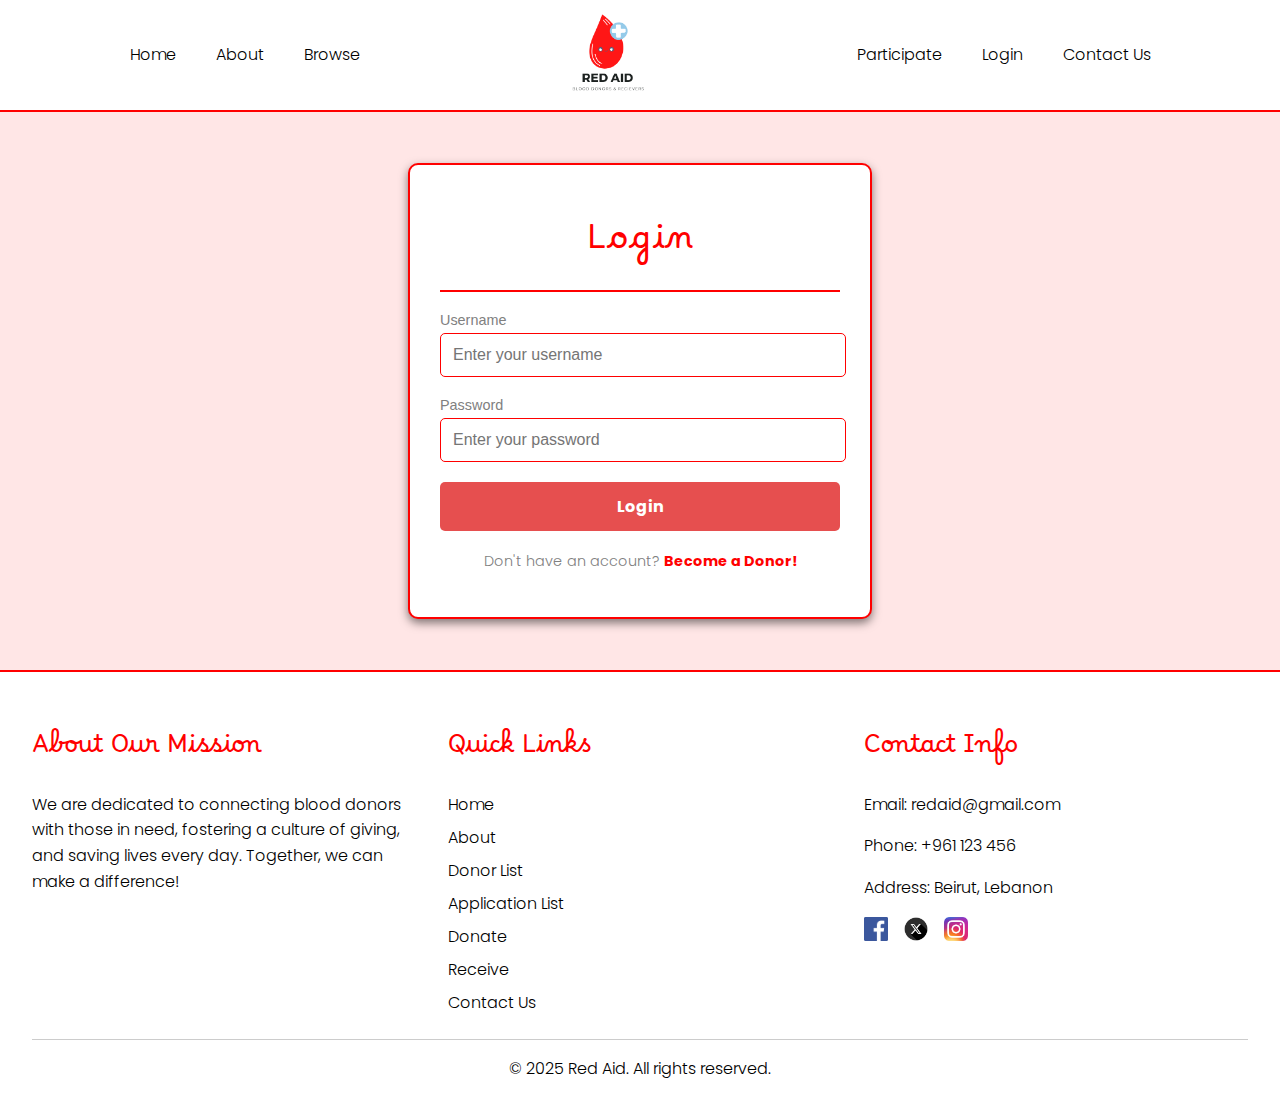
<file: login.html>
<!DOCTYPE html>
<html lang="en">
<head>
    <meta charset="UTF-8">
    <meta name="viewport" content="width=device-width, initial-scale=1.0">
    <title>Red Aid</title>
    <link rel="stylesheet" href="styles/general.css">
    <link rel="icon" type="image/png" href="./Red Aid.png">
    <link rel="stylesheet" href="styles/login.css">
    <script src="./js/header.js" defer></script>
</head>
<body>

    <header id="desktopHeader">
        <nav>
            <ul>
                <li><a href="index.html">Home</a></li>
                <li><a href="about.html">About</a></li>
                <li>
                    <a href="#">Browse</a>
                    <ul class="dropdown">
                        <li><a href="donorList.html">Donor List</a></li>
                        <li><a href="applicationList.html">Application List</a></li>
                    </ul>
                </li>
            </ul>
        </nav>
    
        <div id="titleBox">
            <img src="Red Aid.png" alt="Blood Aid Logo">
        </div>
    
        <nav>
            <ul>
                <li>
                    <a href="#">Participate</a>
                    <ul class="dropdown">
                        <li><a href="donate.html">Donate</a></li>
                        <li><a href="receive.html">Receive</a></li>
                    </ul>
                </li>
                <li><a href="login.html">Login</a></li>
                <li><a href="contact.html">Contact Us</a></li>
            </ul>
        </nav>
    </header>
    
    <!-- Mobile Header (Hidden on Desktop) -->
    <header id="mobileHeader">
        <div id="titleBoxMobile">
            <img src="Red Aid.png" alt="Blood Aid Logo">
            <button id="menuToggle">&#9776;</button> <!-- Hamburger Icon -->
        </div>
    
        <nav id="mobileNav">
    
            <h1>Navigation</h1>
    
            <ul>
                <li><a href="index.html">Home</a></li>
                <li><a href="about.html">About</a></li>
                <li><a href="donorList.html">Donor List</a></li>
                <li><a href="applicationList.html">App List</a></li>
                <li><a href="donate.html">Donate</a></li>
                <li><a href="receive.html">Receive</a></li>
                <li><a href="login.html">Login</a></li>
                <li><a href="contact.html">Contact Us</a></li>
            </ul>
        </nav>
    </header>


    <main>

        <div class="login-container">
            <h1>Login</h1>
            <form>
                <div class="form-group">
                    <label for="username">Username</label>
                    <input type="text" id="username" name="username" placeholder="Enter your username" required>
                </div>
                <div class="form-group">
                    <label for="password">Password</label>
                    <input type="password" id="password" name="password" placeholder="Enter your password" required>
                </div>
                <button type="submit" class="login-btn">Login</button>
            </form>
            <div class="register-link">
                <p>Don't have an account? <a href="donate.html">Become a Donor!</a></p>
            </div>
        </div>

    </main>


    <footer id="siteFooter">

        <div class="footer-content">
            <div class="footer-left">
                <h3>About Our Mission</h3>
                <p>
                    We are dedicated to connecting blood donors with those in need, fostering a culture of giving, and saving lives every day. Together, we can make a difference!
                </p>
            </div>
    
            <div class="footer-middle">
                <h3>Quick Links</h3>
                <ul>
                    <li><a href="index.html">Home</a></li>
                    <li><a href="about.html">About</a></li>
                    <li><a href="#">Donor List</a></li>
                    <li><a href="#">Application List</a></li>
                    <li><a href="#">Donate</a></li>
                    <li><a href="#">Receive</a></li>
                    <li><a href="#contactUs">Contact Us</a></li>
                </ul>
            </div>
    
            <div class="footer-right">
                <h3>Contact Info</h3>
                <p>Email: redaid@gmail.com</p>
                <p>Phone: +961 123 456</p>
                <p>Address: Beirut, Lebanon</p>
                <div class="social-links">
                    <a href="#"><img src="./assets/facebookLogo.png" alt="Facebook"></a>
                    <a href="#"><img src="./assets/xLogo.png" alt="Twitter"></a>
                    <a href="#"><img src="./assets/instagramLogo.png" alt="Instagram"></a>
                </div>
            </div>
        </div>
    
        <div class="footer-bottom">
            <p>&copy; 2025 Red Aid. All rights reserved.</p>
        </div>
    
    </footer>
    
</body>
</html>
</file>
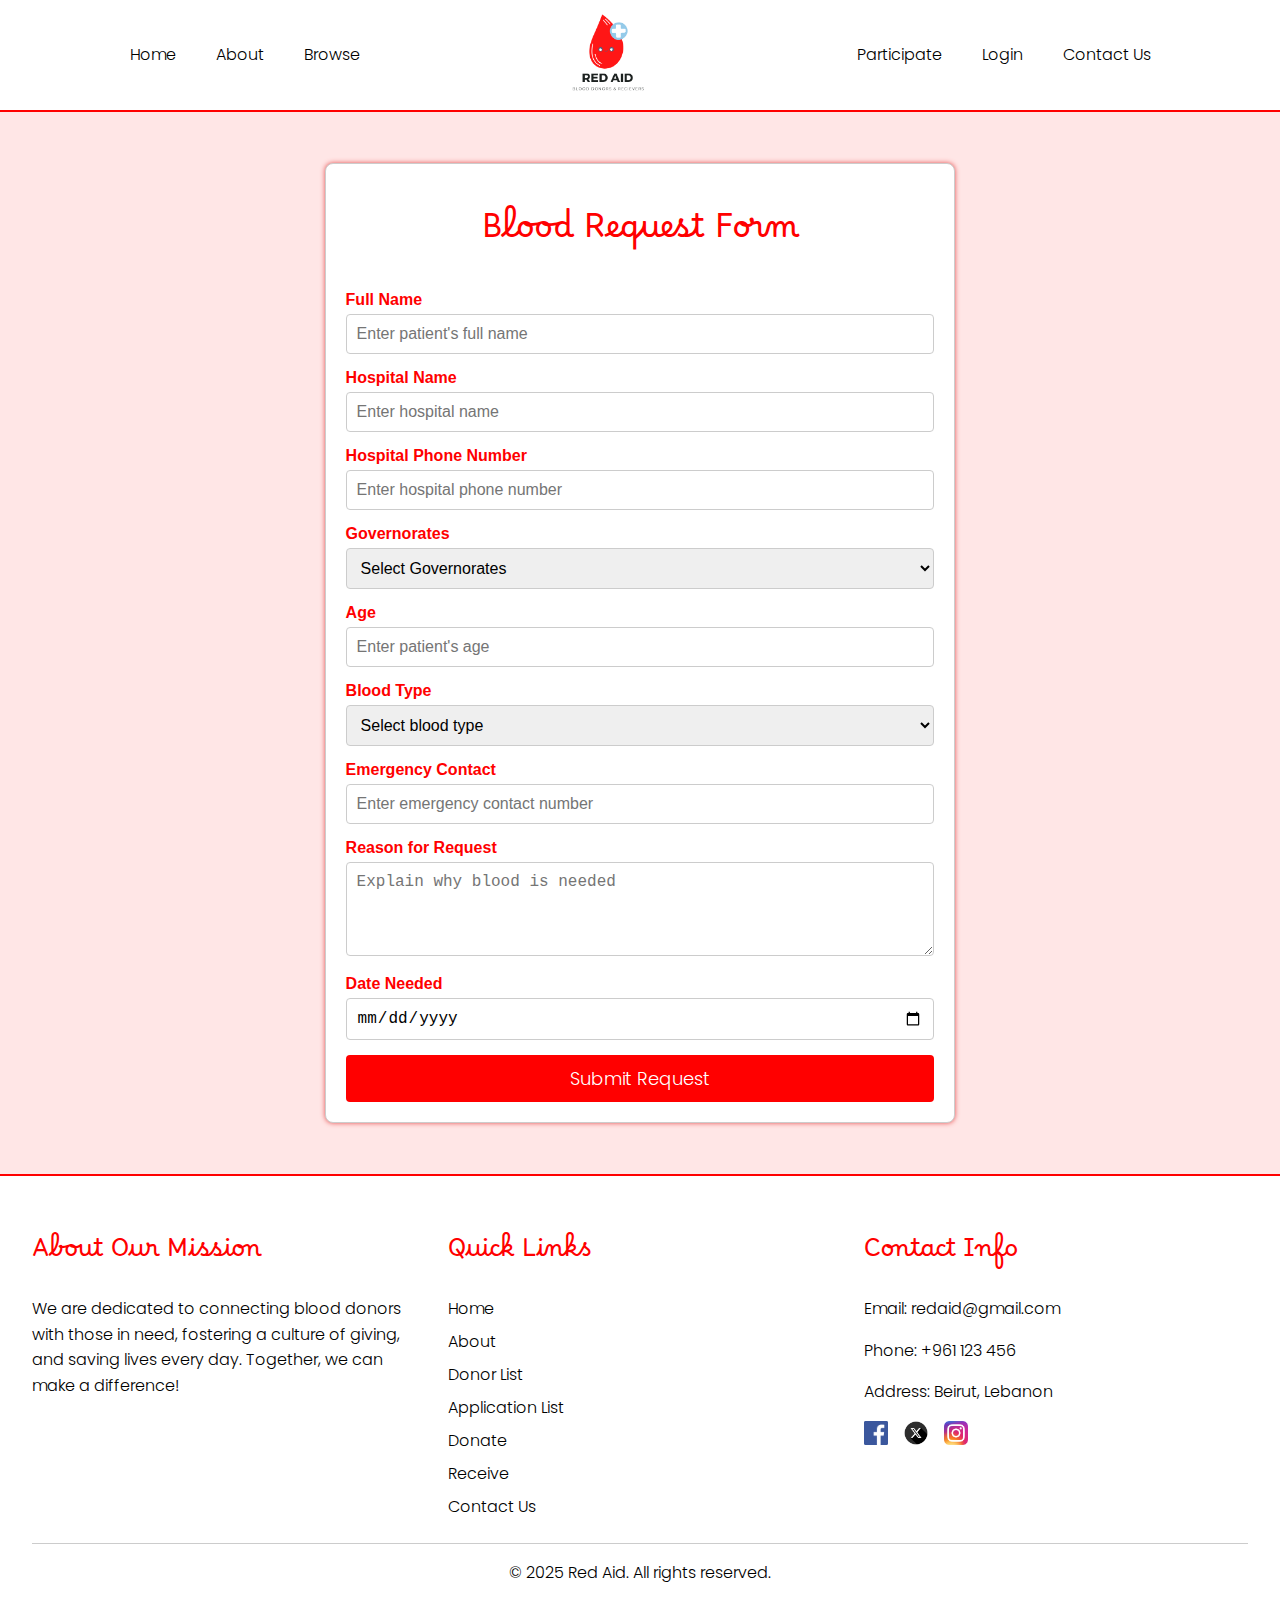
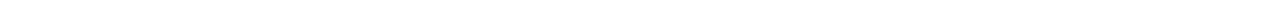
<file: receive.html>
<!DOCTYPE html>
<html lang="en">
<head>
    <meta charset="UTF-8">
    <meta name="viewport" content="width=device-width, initial-scale=1.0">
    <title>Red Aid</title>
    <link rel="stylesheet" href="styles/general.css">
    <link rel="icon" type="image/png" href="./Red Aid.png">
    <link rel="stylesheet" href="styles/receive.css">
    <script src="./js/header.js" defer></script>
</head>
<body>

  <header id="desktopHeader">
    <nav>
        <ul>
            <li><a href="index.html">Home</a></li>
            <li><a href="about.html">About</a></li>
            <li>
                <a href="#">Browse</a>
                <ul class="dropdown">
                    <li><a href="donorList.html">Donor List</a></li>
                    <li><a href="applicationList.html">Application List</a></li>
                </ul>
            </li>
        </ul>
    </nav>

    <div id="titleBox">
        <img src="Red Aid.png" alt="Blood Aid Logo">
    </div>

    <nav>
        <ul>
            <li>
                <a href="#">Participate</a>
                <ul class="dropdown">
                    <li><a href="donate.html">Donate</a></li>
                    <li><a href="receive.html">Receive</a></li>
                </ul>
            </li>
            <li><a href="login.html">Login</a></li>
            <li><a href="contact.html">Contact Us</a></li>
        </ul>
    </nav>
</header>

<!-- Mobile Header (Hidden on Desktop) -->
<header id="mobileHeader">
    <div id="titleBoxMobile">
        <img src="Red Aid.png" alt="Blood Aid Logo">
        <button id="menuToggle">&#9776;</button> <!-- Hamburger Icon -->
    </div>

    <nav id="mobileNav">

        <h1>Navigation</h1>

        <ul>
            <li><a href="index.html">Home</a></li>
            <li><a href="about.html">About</a></li>
            <li><a href="donorList.html">Donor List</a></li>
            <li><a href="applicationList.html">App List</a></li>
            <li><a href="donate.html">Donate</a></li>
            <li><a href="receive.html">Receive</a></li>
            <li><a href="login.html">Login</a></li>
            <li><a href="contact.html">Contact Us</a></li>
        </ul>
    </nav>
</header>

    <main>

        <div class="form-container">
            <h1>Blood Request Form</h1>
            <form id="bloodRequestForm">
              <label for="name">Full Name</label>
              <input type="text" id="name" name="name" placeholder="Enter patient's full name" required>
        
              <label for="hospitalName">Hospital Name</label>
              <input type="text" id="hospitalName" name="hospitalName" placeholder="Enter hospital name" required>
        
              <label for="hospitalPhone">Hospital Phone Number</label>
              <input type="tel" id="hospitalPhone" name="hospitalPhone" placeholder="Enter hospital phone number" required>

              <label for="governorates">Governorates</label>
              <select id="governorates" name="governorates" required>
                <option value="">Select Governorates</option>
                <option value="akkar">Akkar</option>
                <option value="baalbeck-hermel">Baalbeck-Hermel</option>
                <option value="beirut">Beirut</option>
                <option value="mountLebanon">Mount Lebanon</option>
                <option value="northLebanon">North Lebanon</option>
                <option value="nabatiyeh">Nabatiyeh</option>
                <option value="southLebanon">South Lebanon</option>
                <option value="keserwenJbeil">Keserwen-Jbeil</option>
                <option value="keserwenJbeil">Beqaa</option>
              </select>
        
              <label for="age">Age</label>
              <input type="number" id="age" name="age" placeholder="Enter patient's age" required>
        
              <label for="bloodType">Blood Type</label>
              <select id="bloodType" name="bloodType" required>
                <option value="">Select blood type</option>
                <option value="A+">A+</option>
                <option value="A-">A-</option>
                <option value="B+">B+</option>
                <option value="B-">B-</option>
                <option value="O+">O+</option>
                <option value="O-">O-</option>
                <option value="AB+">AB+</option>
                <option value="AB-">AB-</option>
              </select>
        
              <label for="emergencyContact">Emergency Contact</label>
              <input type="tel" id="emergencyContact" name="emergencyContact" placeholder="Enter emergency contact number" required>
        
              <label for="reason">Reason for Request</label>
              <textarea id="reason" name="reason" rows="4" placeholder="Explain why blood is needed" required></textarea>
        
              <label for="dateNeeded">Date Needed</label>
              <input type="date" id="dateNeeded" name="dateNeeded" required>
        
              <button type="submit">Submit Request</button>
            </form>
            </div>

    </main>
    

    <footer id="siteFooter">

        <div class="footer-content">
            <div class="footer-left">
                <h3>About Our Mission</h3>
                <p>
                    We are dedicated to connecting blood donors with those in need, fostering a culture of giving, and saving lives every day. Together, we can make a difference!
                </p>
            </div>
    
            <div class="footer-middle">
                <h3>Quick Links</h3>
                <ul>
                    <li><a href="index.html">Home</a></li>
                    <li><a href="about.html">About</a></li>
                    <li><a href="#">Donor List</a></li>
                    <li><a href="#">Application List</a></li>
                    <li><a href="#">Donate</a></li>
                    <li><a href="#">Receive</a></li>
                    <li><a href="#contactUs">Contact Us</a></li>
                </ul>
            </div>
    
            <div class="footer-right">
                <h3>Contact Info</h3>
                <p>Email: redaid@gmail.com</p>
                <p>Phone: +961 123 456</p>
                <p>Address: Beirut, Lebanon</p>
                <div class="social-links">
                    <a href="#"><img src="./assets/facebookLogo.png" alt="Facebook"></a>
                    <a href="#"><img src="./assets/xLogo.png" alt="Twitter"></a>
                    <a href="#"><img src="./assets/instagramLogo.png" alt="Instagram"></a>
                </div>
            </div>
        </div>
    
        <div class="footer-bottom">
            <p>&copy; 2025 Red Aid. All rights reserved.</p>
        </div>
    
    </footer>

</body>
</html>
</file>
<file: styles/general.css>
@import url('https://fonts.googleapis.com/css2?family=Borel&family=Poppins:ital,wght@0,100;0,200;0,300;0,400;0,500;0,600;0,700;0,800;0,900;1,100;1,200;1,300;1,400;1,500;1,600;1,700;1,800;1,900&display=swap');

body, p, span, button, a, ul, li  {
    font-family: "Poppins", serif;
    font-weight: 300;
    font-style: normal;
  }

h1, h2, h3, h4 {
    font-family: "Borel", serif;
    font-weight: 400;
    font-style: normal;
}
  


body {
    position: relative;
    font-family: Arial, sans-serif; /* Sets the font style for the entire page */
    margin: 0; /* Removes default margin from the body */
    padding: 0; /* Removes default padding from the body */
}

#desktopHeader {
    position: sticky;
    display: flex; /* Arranges children in a horizontal row */
    justify-content: space-evenly; /* Spaces out items evenly with space between */
    align-items: center; /* Aligns items vertically at the center */
    padding: 10px 30px; /* Adds spacing inside the header */
    border-bottom: 2px solid red; /* Adds a red border below the header */
}

#desktopHeader img {
    width: 30%; /* Sets the width of the image to 25% of its parent */
}

#desktopHeader #titleBox {
    display: flex; /* Arranges children in a horizontal row */
    justify-content: center; /* Aligns children to the left */
    align-items: center; /* Aligns children vertically at the center */
}

#desktopHeader nav {
    background-color: #fff; /* Sets the navigation background color to white */
    color: #000; /* Sets the text color to black */
}

#desktopHeader nav ul {
    list-style-type: none; /* Removes bullet points from the list */
    margin: 0; /* Removes default margin around the list */
    padding: 0; /* Removes default padding around the list */
    display: flex; /* Arranges list items in a horizontal row */
}

#desktopHeader nav ul li {
    position: relative; /* Positions the list item relative to enable dropdown placement */
}

#desktopHeader nav ul li a {
    display: block; /* Makes the link behave like a block element */
    color: #000; /* Sets the link text color to black */
    text-decoration: none; /* Removes the underline from links */
    padding: 15px 20px; /* Adds spacing inside the link */
    transition: all 0.3s;
    border-radius: 3px;
}

#desktopHeader nav ul li a:hover {
    color: white; /* Changes the link text color to white on hover */
    background-color: red; /* Changes the background color to red on hover */
}

/* Dropdown Menu Styles */
#desktopHeader .dropdown {
    display: none; /* Hides the dropdown by default */
    position: absolute; /* Positions the dropdown relative to the parent */
    top: 100%; /* Aligns the dropdown just below the parent */
    left: 0; /* Aligns the dropdown to the left edge of the parent */
    background-color: red; /* Sets the dropdown background color to red */
    box-shadow: 0px 6px 6px rgba(0, 0, 0, 0.2); /* Adds a shadow effect to the dropdown */
    z-index: 1000; /* Ensures the dropdown appears above other elements */
}

#desktopHeader .dropdown li {
    width: 200px; /* Sets a fixed width for dropdown items */
}

#desktopHeader .dropdown li a {
    padding: 10px 15px; /* Adds spacing inside dropdown links */
}

#desktopHeader .dropdown li a:hover {
    color: #fff; /* Changes the dropdown link text color to white on hover */
    background-color: red; /* Keeps the background red on hover */
}

/* Show Dropdown on Hover */
#desktopHeader nav ul li:hover .dropdown {
    display: block; /* Displays the dropdown when the parent is hovered */
}

/*------------------------------------------------------------ */

/*------------MOBILE HEADER STYLE------ */

/* Hide Mobile Header on Desktop */
#mobileHeader {
    display: none;
    position: relative;
}

/* Mobile Header */
#titleBoxMobile {
    display: flex;
    justify-content: space-between;
    align-items: center;
    padding: 10px;
    background-color: white;
    border-bottom: 2px solid red;
}

#titleBoxMobile img {
    width: 30%;
}

#menuToggle {
    background: none;
    border: none;
    font-size: 30px;
    cursor: pointer;
}

/* Mobile Navigation */
#mobileNav {
    position: fixed;
    top: 0;
    left: -100%;
    height: 100%;
    min-height: 100vh;
    background: white;
    box-shadow: 2px 0 10px rgba(0, 0, 0, 0.2);
    transition: left 0.3s ease;
    padding: 0px 10px;
    display: flex;
    flex-direction: column;
    justify-content: center;
    align-items: center;
    z-index: 10000;
    border-right: 2px solid red;
}

#mobileNav h1 {
    color: #ffe6e6;
    text-shadow: -1px 1px 0px red;
    border-bottom: 2px solid red;
    padding-bottom: 4px;
}

#mobileNav ul {
    list-style-type: none;
    padding: 0;
    display: flex;
    flex-direction: column;
    justify-content: flex-start;
    align-items: center;
    gap: 10px;
}

#mobileNav ul li {
    padding: 15px;
    text-align: center;
    width: 75%;
    background-color: #ffe6e6;
    border-radius: 10px;
}

#mobileNav ul li a {
    color: red;
    text-decoration: none;
    display: block;
}

#mobileNav .social-links {
    padding: 30px;
    border-top: 2px solid red;
}


/* Show Mobile Header and Hide Desktop Header on Small Screens */
@media (max-width: 768px) {
    #desktopHeader {
        display: none;
    }

    #mobileHeader {
        display: flex;
        flex-direction: column;
    }

    #mobileNav.show {
        left: 0;
    }
}


/*------------------------------------------------------------ */

/* Footer Section */
#siteFooter {
    background-color: #fff; /* Dark blue background */
    color: black;
    border-top: 2px solid red;
    padding: 2rem;
}

.footer-content {
    display: flex;
    justify-content: space-between;
    gap: 2rem;
    margin-bottom: 1rem;
    flex-wrap: wrap; /* Ensures responsiveness */
}

.footer-content div {
    flex: 1;
    min-width: 250px; /* Ensures consistent size for smaller screens */
}

#siteFooter h3 {
    font-size: 1.5rem;
    margin-bottom: 1rem;
    color: red; /* Red for titles */
}

#siteFooter p {
    font-size: 1rem;
    line-height: 1.6;
}

.footer-middle ul {
    list-style: none;
    padding: 0;
    margin: 0;
}

.footer-middle ul li {
    margin-bottom: 0.5rem;
}

.footer-middle ul li a {
    text-decoration: none;
    color: black;
    transition: color 0.3s ease;
}

.footer-middle ul li a:hover {
    color: #cc0000; /* Red hover effect */
}

.social-links {
    display: flex;
    gap: 1rem;
    margin-top: 1rem;
}

.social-links a img {
    width: 24px;
    height: 24px;
    transition: transform 0.3s ease;
}

.social-links a:hover img {
    transform: scale(1.1);
}

.footer-bottom {
    text-align: center;
    border-top: 1px solid #ccc;
    padding-top: 1rem;
    font-size: 0.9rem;
    color: black;
}

.footer-bottom p {
    margin: 0;
}
</file>
<file: styles/index.css>
/* Hero Section Styling */
#heroSection {
    display: flex;
    align-items: center;
    justify-content: space-between;
    padding: 3rem;
    background-color: #ffe6e6; /* Soft red tint background */
    color: #333; /* Contrast against the light background */
    gap: 2rem;
}

/* Text Content Styling */
#heroSection div {
    max-width: 50%;
}

#heroSection h2 {
    font-size: 2.8rem;
    color: red; /* Bold red for attention-grabbing header */
    margin-bottom: 0;
}

#heroSection p {
    font-size: 1.2rem;
    line-height: 1.6;
    margin-bottom: 1.5rem;
    color: #555;
    margin-top: 0;
}

/* Button Styling */
#heroSection button {
    background-color: #c9302c; /* Red button */
    color: white;
    border: none;
    padding: 0.9rem 1.8rem;
    font-size: 1.1rem;
    font-weight: bold;
    cursor: pointer;
    border-radius: 50px; /* Rounded pill-shaped button */
    transition: background-color 0.3s ease, transform 0.2s ease;
    box-shadow: 0 4px 6px rgba(0, 0, 0, 0.1);
}

#heroSection button:hover {
    background-color: #902320; /* Darker red on hover */
    transform: translateY(-3px); /* Subtle hover lift */
    box-shadow: 0 6px 8px rgba(0, 0, 0, 0.15);
}

#heroSection button a {
    text-decoration: none;
    color: white;
}

/* Image Styling */
#heroSection img {
    max-width: 45%;
    height: auto;
    border-radius: 8px;
}


@media (max-width: 768px) {
    #heroSection iframe {
        display: none;
    }
    #heroSection div {
        max-width: 100%;
        text-align: center;
    }

    #heroSection button {
        margin: 5px;
    }
}



/* ------------------------------------------------------- */

/* General Styling */
#aboutUs {
    display: flex;
    justify-content: space-between;
    align-items: center;
    padding: 3%;
    background-color: #f8f9fa; /* Light background for contrast */
    border-radius: 8px;
    max-width: 1200px;
    margin: 2% auto;
}

/* Left Content - Title, Paragraph, and Button */
.about-content {
    max-width: 50%;
}

.about-content h2 {
    font-size: 2.5rem;
    color: red; /* Dark blue for title */
    margin-bottom: 1.5rem;
}

.about-content p {
    font-size: 1.1rem;
    color: #555;
    line-height: 1.6;
    margin-bottom: 1.5rem;
}

.about-content button {
    background-color: #c9302c; /* Red button */
    color: white;
    border: none;
    padding: 0.8rem 1.5rem;
    font-size: 1rem;
    cursor: pointer;
    border-radius: 5px;
    transition: background-color 0.3s ease, transform 0.2s ease;
}

.about-content button a {
    color: white;
    text-decoration: none;
}

.about-content button:hover {
    background-color: #902320;
    transform: translateY(-3px);
}

/* Right Image */
.about-image {
    display: flex;
    justify-content: center;
    align-items: center;
}

.about-image img {
    max-width: 45%;
    height: auto;
    border-radius: 8px;
    box-shadow: 0 4px 6px rgba(0, 0, 0, 0.1);
}

@media (max-width: 768px) {

    #aboutUs {
        justify-content: center;
        margin: 0;
    }

    .about-image {
        display: none;
    }

    .about-content {
        max-width: 100%;
        width: 100%;
        padding: 15px;
    }

    .about-content p {
        text-align: justify;
    }
}

/* ------------------------------------------------------- */


/* Call for Action Section */
#callForAction {
    background-image: url('../assets/movingBackground.jpg');
    background-attachment: fixed;
    background-size: cover;
    background-position: center;
    color: white;
    text-align: center;
    width: 100%; /* Full width */
    display: flex;
    flex-direction: column;
    justify-content: center;
    align-items: center;
    padding: 4%;
    box-sizing: border-box;
}

/* Title Styling */
#callForAction h2 {
    color: red;
    font-size: 3rem;
    margin-bottom: 1rem;
    letter-spacing: 2px;
    text-shadow: 2px 1px #fff;
    margin-top: 0;
}

/* Paragraph Styling */
#callForAction p {
    font-size: 1.2rem;
    line-height: 1.6;
    margin-bottom: 2rem;
    max-width: 600px;
    text-shadow: 2px 1px #c9302c;
}

/* Button Styling */
#callForAction button {
    background-color: #c9302c; /* Red button */
    color: white;
    border: none;
    padding: 1rem 2rem;
    font-size: 1.2rem;
    cursor: pointer;
    border-radius: 30px; /* Rounded button */
    transition: background-color 0.3s ease, transform 0.3s ease;
}

#callForAction button:hover {
    background-color: #902320; /* Darker red on hover */
    transform: scale(1.05); /* Slight hover zoom effect */
}

#callForAction button a {
    text-decoration: none;
    color: white;
    font-weight: bold;
}

@media (max-width: 768px) {

    #callForAction h2 {
        font-size: 2.5em;
    }
}

/* ------------------------------------------------------- */

/* Fun Facts Section */
#funFacts {
    background-color: #fff; /* Light background to contrast the main theme */
    padding: 3rem 2rem;
    text-align: center;
    border-radius: 8px;
}

#funFacts h2 {
    font-size: 2.5rem;
    color: red; /* Dark blue for title */
    margin-bottom: 2rem;
}

#funFacts ul {
    list-style-type: none; /* Remove default list styles */
    padding: 0;
}

#funFacts li {
    font-size: 1.1rem;
    color: #555;
    line-height: 1.8;
    margin-bottom: 1rem;
    background-color: #ffe6e6; /* Soft red background for each fact */
    padding: 1rem;
    border-radius: 8px;
    box-shadow: 0 4px 6px rgba(0, 0, 0, 0.1);
    transition: background-color 0.3s ease, transform 0.3s ease;
    cursor: pointer;
}

#funFacts li:hover {
    background-color: #ffd1d1; /* Lighter red on hover */
    transform: translateY(-3px); /* Hover lift effect */
}

@media (max-width: 768px) {

    #funFacts {
        padding: 1rem 2rem;
    }
    
}

/* ------------------------------------------------------- */

/* Map Section */
#mapSection {
    background-color: #f8f9fa; /* Light background */
    padding: 4rem 2rem;
    text-align: center;
    border-radius: 8px;
    margin: 3rem 0;
    box-shadow: 0 4px 10px rgba(0, 0, 0, 0.1);
}

#mapSection h2 {
    font-size: 2.5rem;
    color: red; /* Dark blue for title */
    margin-bottom: 1rem;
}

#mapSection p {
    font-size: 1.2rem;
    color: #333;
    line-height: 1.6;
    margin-bottom: 2rem;
    max-width: 800px;
    margin-left: auto;
    margin-right: auto;
}

/* Map container */
.mapouter {
    position: relative;
    width: 100%;
    height: 400px;
    margin-top: 1rem;
}

.gmap_canvas {
    overflow: hidden;
    background: none!important;
    width: 100%;
    height: 100%;
}

.gmap_iframe {
    width: 100%!important;
    height: 100%!important;
    border-radius: 8px; /* Rounded corners for iframe */
}

@media (max-width: 768px) {

    #mapSection {
        margin: 1rem 0;
        padding: 2rem 2rem;
    }

    #mapSection h2 {
        margin: 0;
    }
}

/* ------------------------------------------------------- */

/* Contact Us Section */
#contactUs {
    display: flex;
    justify-content: space-between;
    align-items: flex-start;
    padding: 4rem 2rem;
    background-color: #f8f9fa; /* Light background */
    border-radius: 8px;
    gap: 2rem;
}

#contactUs .left {
    flex: 1;
    padding-right: 2rem;
}

#contactUs ul {
    list-style: square;
}

#contactUs ul li {
    font-size: 130%;
    margin-top: 3%;
    color: #333;
}

#contactUs h2 {
    font-size: 2.5rem;
    color: red; /* Dark blue for title */
    margin-bottom: 1rem;
}

#contactUs p {
    font-size: 1.2rem;
    color: #333;
    line-height: 1.6;
}

#contactUs .right {
    flex: 1.5;
    background-color: #ffffff;
    padding: 2rem;
    border-radius: 8px;
    box-shadow: 0 4px 10px rgba(0, 0, 0, 0.1);
}

#contactForm {
    display: flex;
    flex-direction: column;
    gap: 1.5rem;
}

#contactForm .form-group {
    display: flex;
    flex-direction: column;
}

#contactForm label {
    font-size: 1rem;
    color: #333;
    margin-bottom: 0.5rem;
}

#contactForm input,
#contactForm textarea {
    width: 100%;
    padding: 0.8rem;
    border: 1px solid #ddd;
    border-radius: 5px;
    font-size: 1rem;
    color: #333;
    background-color: #f9f9f9;
}

#contactForm input:focus,
#contactForm textarea:focus {
    border-color: #003366;
    outline: none;
}

#contactForm button {
    background-color: #cc0000; /* Red button */
    color: white;
    font-size: 1rem;
    padding: 0.8rem 1.2rem;
    border: none;
    border-radius: 5px;
    cursor: pointer;
    transition: background-color 0.3s ease;
}

#contactForm button:hover {
    background-color: #990000; /* Darker red on hover */
}

@media (max-width: 768px) {

    #contactUs {
        justify-content: center;
        align-items: center;
        flex-direction: column;
        padding: 2rem 2rem;
    }
    
    #contactForm .form-group {
        align-items: center;
        justify-content: center;
    }
}

/* ------------------------------------------------------- */
</file>
<file: styles/about.css>
main {
    display: flex;
    flex-direction: column;
    align-items: center;
    justify-content: center;
    gap: 20px;
    padding: 1%;
    background-color: #ffe6e6;
}

h1 {
    color: red;
}

hr {
    width: 90%;
}

#mainPara {
    width: 70%;
    letter-spacing: 1px;
    line-height: 200%;
    font-size: 120%;
}

#horiImg {
    width: 70%;
}

.aboutSection {
    display: flex;
    justify-content: space-evenly;
    align-items: center;
    width: 80%;
}

.aboutSection p {
    font-size: 120%;
    width: 50%;
    line-height: 200%;
    letter-spacing: 1px;
}

.aboutSection img {
    width: 30%;
}

@media (max-width: 768px) {

    h1 {
        color: red;
        text-align: center;
        margin: 30px 0 0 0 ;
    }
    
    #mainPara {
        width: 90%;
        text-align: justify;
        letter-spacing: 1px;
        line-height: 120%;
        font-size: 120%;
        margin: 0;
    }

    #horiImg {
        width: 95%;
        border: 2px solid red;
        box-shadow: -2px 4px 10px rgba(0, 0, 0, 0.3);
    }

    #otherTitle{
        font-size: 150%;
        margin: 0;
    }

    hr {
        width: 70%;
    }

    .aboutSection {
        display: flex;
        justify-content: space-evenly;
        align-items: center;
        width: 90%;
    }
    
    .aboutSection p {
        font-size: 120%;
        width: 100%;
        text-align: justify;
        line-height: 120%;
        letter-spacing: 1px;
    }
    
    .aboutSection img {
        display: none;
    }
    
}
</file>
<file: styles/applicationList.css>
/* General layout */
main {
    display: flex;
    flex-direction: column;
    align-items: center;
    justify-content: center;
    padding: 20px;
    background-color: #ffe6e6;
}

/* Title styles */
h1 {
    font-size: 2.5rem;
    margin-bottom: 20px;
    color: #fff;
    border-bottom: 1px solid red;
    text-shadow: 1px 1px red;
}

/* Filter container styles */
.filter-container {
    display: flex;
    justify-content: center;
    align-items: center;
    gap: 1rem;
    margin-bottom: 20px;
    background-color: #fff;
    border: 1px solid red;
    padding: 40px;
    border-radius: 25px;
    box-shadow: 0 4px 6px rgba(0, 0, 0, 0.1);
}

.filter-container label {
    display: flex;
    flex-direction: column;
    align-items: center;
    font-size: 0.9rem;
    color: red;
}

.filter-container input,
.filter-container select {
    padding: 8px 10px;
    border: 1px solid #ccc;
    border-radius: 5px;
    outline: none;
    width: 150px;
    font-size: 1rem;
    background-color: #fff;
    transition: border-color 0.2s ease;
}

.filter-container input:focus,
.filter-container select:focus {
    border-color: #003366;
}

/* Cards container styles */
.cards-container {
    display: flex;
    justify-content: space-evenly;
    align-items: center;
    flex-wrap: wrap;
    gap: 20px;
    margin: 20px 0px;
}

/* Individual card styles */
.card {
    min-width: 20%;
    background-color: #fff;
    border-radius: 15px;
    box-shadow: 0 4px 8px rgba(0, 0, 0, 0.1);
    padding: 20px;
    text-align: left;
    transition: transform 0.2s ease, box-shadow 0.2s ease;
}

.card:hover {
    transform: translateY(-5px);
    box-shadow: 0 8px 12px rgba(255, 8, 8, 0.301);
}

.card h3 {
    margin: 10px 0 10px;
    color: red;
    font-size: 1.2rem;
}

.card p {
    margin: 5px 0;
    font-size: 0.9rem;
    color: #666;
}

.card button {
    padding: 3%;
    border-radius: 10px;
    background-color: red;
    border: 0px solid red;
    color: #fff;
    cursor: pointer;
}

/* Responsive design for smaller screens */
@media (max-width: 768px) {
    .filter-container {
        flex-wrap: wrap;
    }

    .filter-container label {
        width: 100%;
    }

    .filter-container input,
    .filter-container select {
        width: 100%;
    }

    .cards-container {
        justify-content: center;
        flex-direction: column;
    }
    
    /* Individual card styles */
    .card {
        width: 90%;
    }

}


/* Modal styles */
.modal {
    display: none; /* Hidden by default */
    position: fixed;
    z-index: 1000;
    left: 0;
    top: 0;
    width: 100%;
    height: 100%;
    overflow: auto;
    background-color: rgba(0, 0, 0, 0.5);
}

.modal-content {
    background-color: white;
    margin: 10% auto;
    padding: 20px;
    border: 1px solid #ccc;
    width: 50%;
}

.hidden {
    display: none;
}

.modal-content{
    border: 3px solid red;
    border-radius: 10px;
}

#eligibilityForm label {
    margin-top: 2%;
    display: block;
}

#eligibilityForm button {
    padding: 1%;
    border-radius: 10px;
    background-color: red;
    border: 0px solid red;
    color: #fff;
    cursor: pointer;
    margin-top: 10px;
}

@media (max-width: 768px) {
    
    .modal-content {
        width: 75%;
    }

}
</file>
<file: styles/donate.css>
main {
    background-color: #ffe6e6;
    padding: 4%;
    display: flex;
    justify-content: center;
    align-items: center;
}

.container {
width: 50%;
padding: 20px;
background-color: #fff;
border: 1px solid #ccc;
border-radius: 8px;
box-shadow: 0 0 5px rgb(230, 79, 79);
}

.container h1 {
color: red;
text-align: center;
margin-bottom: 10px;
}

.container p {
color: #333;
text-align: center;
font-size: 16px;
line-height: 1.5;
margin-bottom: 20px;
}

.container #imp {
    color: red;
}

.container label {
font-weight: bold;
margin-bottom: 5px;
display: block;
color: red;
}

.container input,
.container select,
.container textarea {
width: 100%;
padding: 10px;
margin-bottom: 15px;
border: 1px solid #ccc;
border-radius: 4px;
font-size: 16px;
box-sizing: border-box;
}

.container input:focus,
.container select:focus,
.container textarea:focus {
border-color: rgb(230, 79, 79); /* Brighter blue for focus */
box-shadow: 0 0 5px rgb(230, 79, 79);
outline: none;
}

.container button {
width: 100%;
padding: 10px;
font-size: 18px;
background-color: red;
color: #fff;
border: none;
border-radius: 4px;
cursor: pointer;
}

.container button:hover {
background-color: #8b0000;
}

@media (max-width: 768px) {

    .container {
        width: 90%;
        }
        
    
}
</file>
<file: styles/donorList.css>
main {
    display: flex;
    flex-direction: column;
    align-items: center;
    justify-content: center;
    padding: 20px;
    background-color: #ffe6e6;
}

h1 {
    font-size: 2.5rem;
    margin-bottom: 20px;
    color: #fff;
    text-shadow: 1px 1px red;
    border-bottom: 1px solid red;
}

.filter-container {
    display: flex;
    justify-content: center;
    align-items: center;
    gap: 1rem;
    margin-bottom: 20px;
    background-color: #fff;
    border: 1px solid red;
    padding:40px;
    border-radius: 25px;
    box-shadow: 0 4px 6px rgba(0, 0, 0, 0.1);
}

.filter-container label {
    display: flex;
    flex-direction: column;
    align-items:center;
    font-size: 0.9rem;
    color: red;
}

.filter-container input,
.filter-container select {
    padding: 8px 10px;
    border: 1px solid #ccc;
    border-radius: 5px;
    outline: none;
    width: 150px;
    font-size: 1rem;
    background-color: #fff;
    transition: border-color 0.2s ease;
}

.filter-container input:focus,
.filter-container select:focus {
    border-color: #003366;
}

.cards-container {
    display: flex;
    justify-content: space-evenly;
    align-items: center;
    flex-wrap: wrap;
    gap: 20px;
    margin-top: 20px;
}

.card {
    width: 25%;
    background-color: #fff;
    border-radius: 15px;
    box-shadow: 0 4px 8px rgba(0, 0, 0, 0.1);
    padding: 20px;
    text-align: center;
    transition: transform 0.2s ease, box-shadow 0.2s ease;
}

.card:hover {
    transform: translateY(-5px);
    box-shadow: 0 8px 12px rgba(255, 8, 8, 0.301);
}

.card img {
    width: 70%;
    object-fit: cover;
    margin-bottom: 10px;
}

.card h3 {
    margin: 10px 0 5px;
    color: red;
    font-size: 1.2rem;
}

.card p {
    margin: 5px 0;
    font-size: 0.9rem;
    color: #666;
}

.card button {
    padding: 3%;
    border-radius: 10px;
    background-color: red;
    border: 0px solid red;
    color: #fff;
    cursor: pointer;
}

@media (max-width: 768px) {
    .filter-container {
        flex-wrap: wrap;
    }

    .filter-container label {
        width: 100%;
    }

    .filter-container input,
    .filter-container select {
        width: 100%;
    }

    .cards-container {
        justify-content: center;
        flex-direction: column;
    }

    .card {
        width: 75%;
    }
    
}


/* Hidden Section Modal Styles */
.hiddenSection {
    display: none;
    position: fixed;
    top: 0;
    left: 0;
    width: 100%;
    height: 100%;
    background: rgba(0, 0, 0, 0.7);
    z-index: 999;
    justify-content: center;
    align-items: center;
}

.hiddenSection.visible {
    display: flex;
}

.modal-content {
    background: white;
    padding: 20px;
    border-radius: 8px;
    width: 90%;
    max-width: 400px;
    position: relative;
    text-align: center;
}

.modal-content h2 {
    margin-bottom: 20px;
}

.modal-content label {
    display: block;
    margin-bottom: 15px;
    text-align: left;
}

.modal-content input,
.modal-content textarea {
    width: 97%;
    padding: 8px;
    margin-top: 5px;
    border: 1px solid red;
    outline: none;
    border-radius: 4px;
    font-size: 16px;
}

.modal-content input:focus, .modal-content textarea:focus {
    border-color: rgb(230, 79, 79); /* Brighter blue for focus */
    box-shadow: 0 0 5px rgb(230, 79, 79);
}

.modal-content button {
    background: red;
    color: white;
    border: none;
    padding: 10px 20px;
    border-radius: 4px;
    font-size: 16px;
    cursor: pointer;
}

.modal-content button:hover {
    background: rgb(163, 0, 0);
}

.close-modal {
    position: absolute;
    top: 10px;
    right: 10px;
    background: transparent;
    border: none;
    font-size: 20px;
    cursor: pointer;
}


@media (max-width: 768px) {

    .modal-content {
        width: 80%;
        max-width: 350px;
    }
    
}
</file>
<file: styles/login.css>
main {
    background-color: #ffe6e6;
    display: flex;
    justify-content: center;
    align-items: center;
    padding: 4%;
}


/* Main container for the login form */
.login-container {
    width: 100%;
    max-width: 400px;
    padding: 30px;
    background-color: #fff; /* Dark grey for the form background */
    border: 2px solid red; /* Border with the theme color */
    border-radius: 10px;
    box-shadow: 0 4px 10px rgba(0, 0, 0, 0.5); /* Subtle shadow for depth */
    text-align: center;
}

/* Heading of the form */
.login-container h1 {
    font-size: 2rem;
    margin-bottom: 20px;
    color: red;
    letter-spacing: 2px;
    border-bottom: 2px solid red;
    padding-bottom: 10px;
}

/* Form group container for label and input fields */
.form-group {
    margin-bottom: 20px;
    text-align: left;
}

/* Labels for input fields */
.form-group label {
    font-size: 0.9rem;
    color: grey; /* Hint color */
    margin-bottom: 5px;
    display: block;
}

/* Input fields */
.form-group input {
    width: 95%;
    padding: 12px;
    font-size: 1rem;
    border: 1px solid red; /* Border with the theme color */
    border-radius: 5px;
    background-color: white; /* Match page background */
    color: black;
    outline: none;
    transition: border-color 0.3s ease, box-shadow 0.3s ease;
}

/* Focus state for input fields */
.form-group input:focus {
    border-color: rgb(230, 79, 79); /* Brighter blue for focus */
    box-shadow: 0 0 5px rgb(230, 79, 79);
}

/* Submit button styling */
.login-btn {
    width: 100%;
    padding: 12px;
    font-size: 1rem;
    font-weight: bold;
    border: none;
    border-radius: 5px;
    background-color: rgb(230, 79, 79);
    color: white;
    cursor: pointer;
    transition: background-color 0.3s ease, transform 0.2s ease;
}

.login-btn:hover {
    background-color: red; /* Darker blue for hover */
    transform: scale(1.02);
}

/* Register link container */
.register-link {
    margin-top: 20px;
}

.register-link p {
    font-size: 0.9rem;
    color: grey; /* Hint color */
}

.register-link a {
    color: red; /* Theme color */
    text-decoration: none;
    font-weight: bold;
}

.register-link a:hover {
    text-decoration: underline;
}
</file>
<file: styles/receive.css>
main {
    background-color: #ffe6e6;
    padding: 4%;
    display: flex;
    justify-content: center;
    align-items: center;
}

.form-container {
    width: 50%;
    padding: 20px;
    background-color: #fff;
    border: 1px solid #ccc;
    border-radius: 8px;
    box-shadow: 0 0 5px rgb(230, 79, 79);
  }

  .form-container h1 {
    color: red;
    text-align: center;
  }

  .form-container label {
    font-weight: bold;
    margin-bottom: 5px;
    display: block;
    color: red;
  }

  .form-container input,
  .form-container select,
  .form-container textarea {
    width: 100%;
    box-sizing: border-box;
    padding: 10px;
    margin-bottom: 15px;
    border: 1px solid #ccc;
    border-radius: 4px;
    font-size: 16px;
  }

  .form-container input:focus,
  .form-container select:focus,
  .form-container textarea:focus {
    border-color: rgb(230, 79, 79); /* Brighter blue for focus */
    box-shadow: 0 0 5px rgb(230, 79, 79);
    outline: none;
  }

  .form-container button {
    width: 100%;
    padding: 10px;
    font-size: 18px;
    background-color: red;
    color: #fff;
    border: none;
    border-radius: 4px;
    cursor: pointer;
  }

  .form-container button:hover {
    background-color: #8b0000;
  }

  @media (max-width: 768px) {

    .form-container {
      width: 90%;
    }
    
}
</file>
